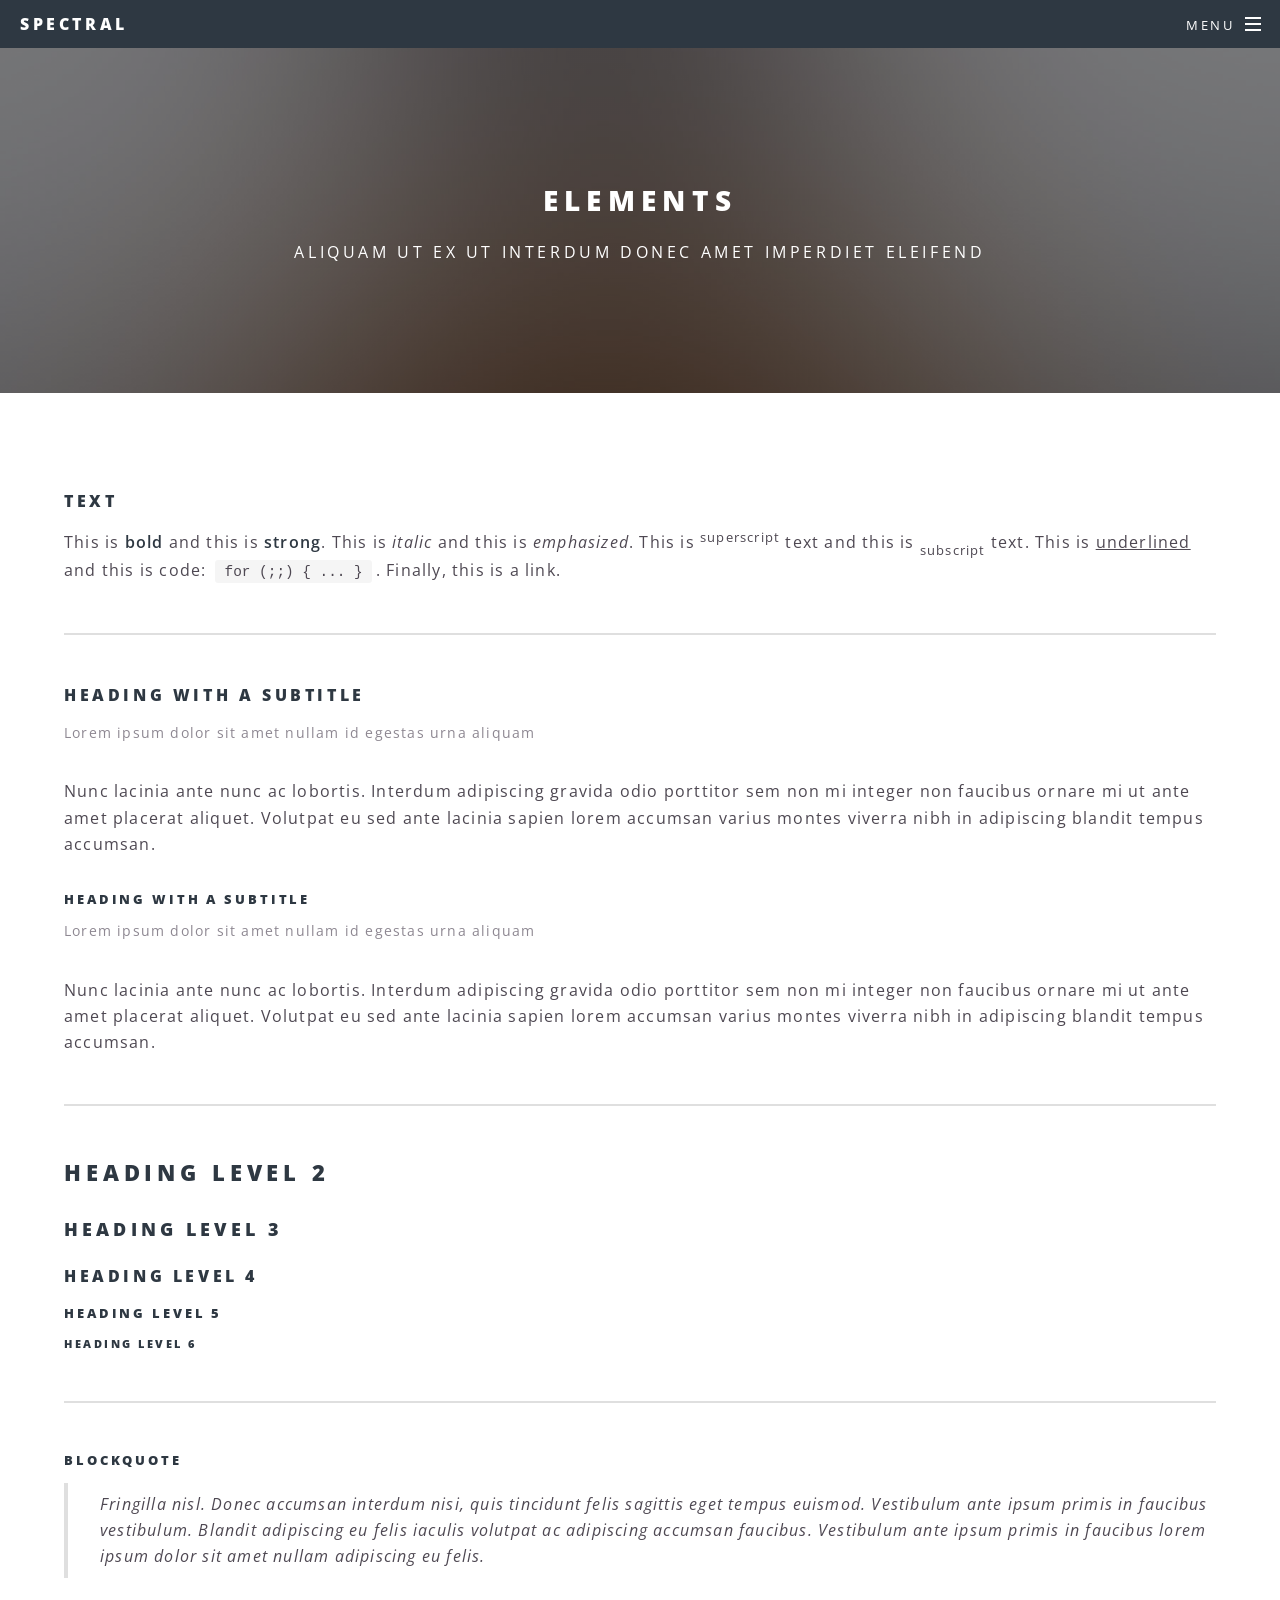
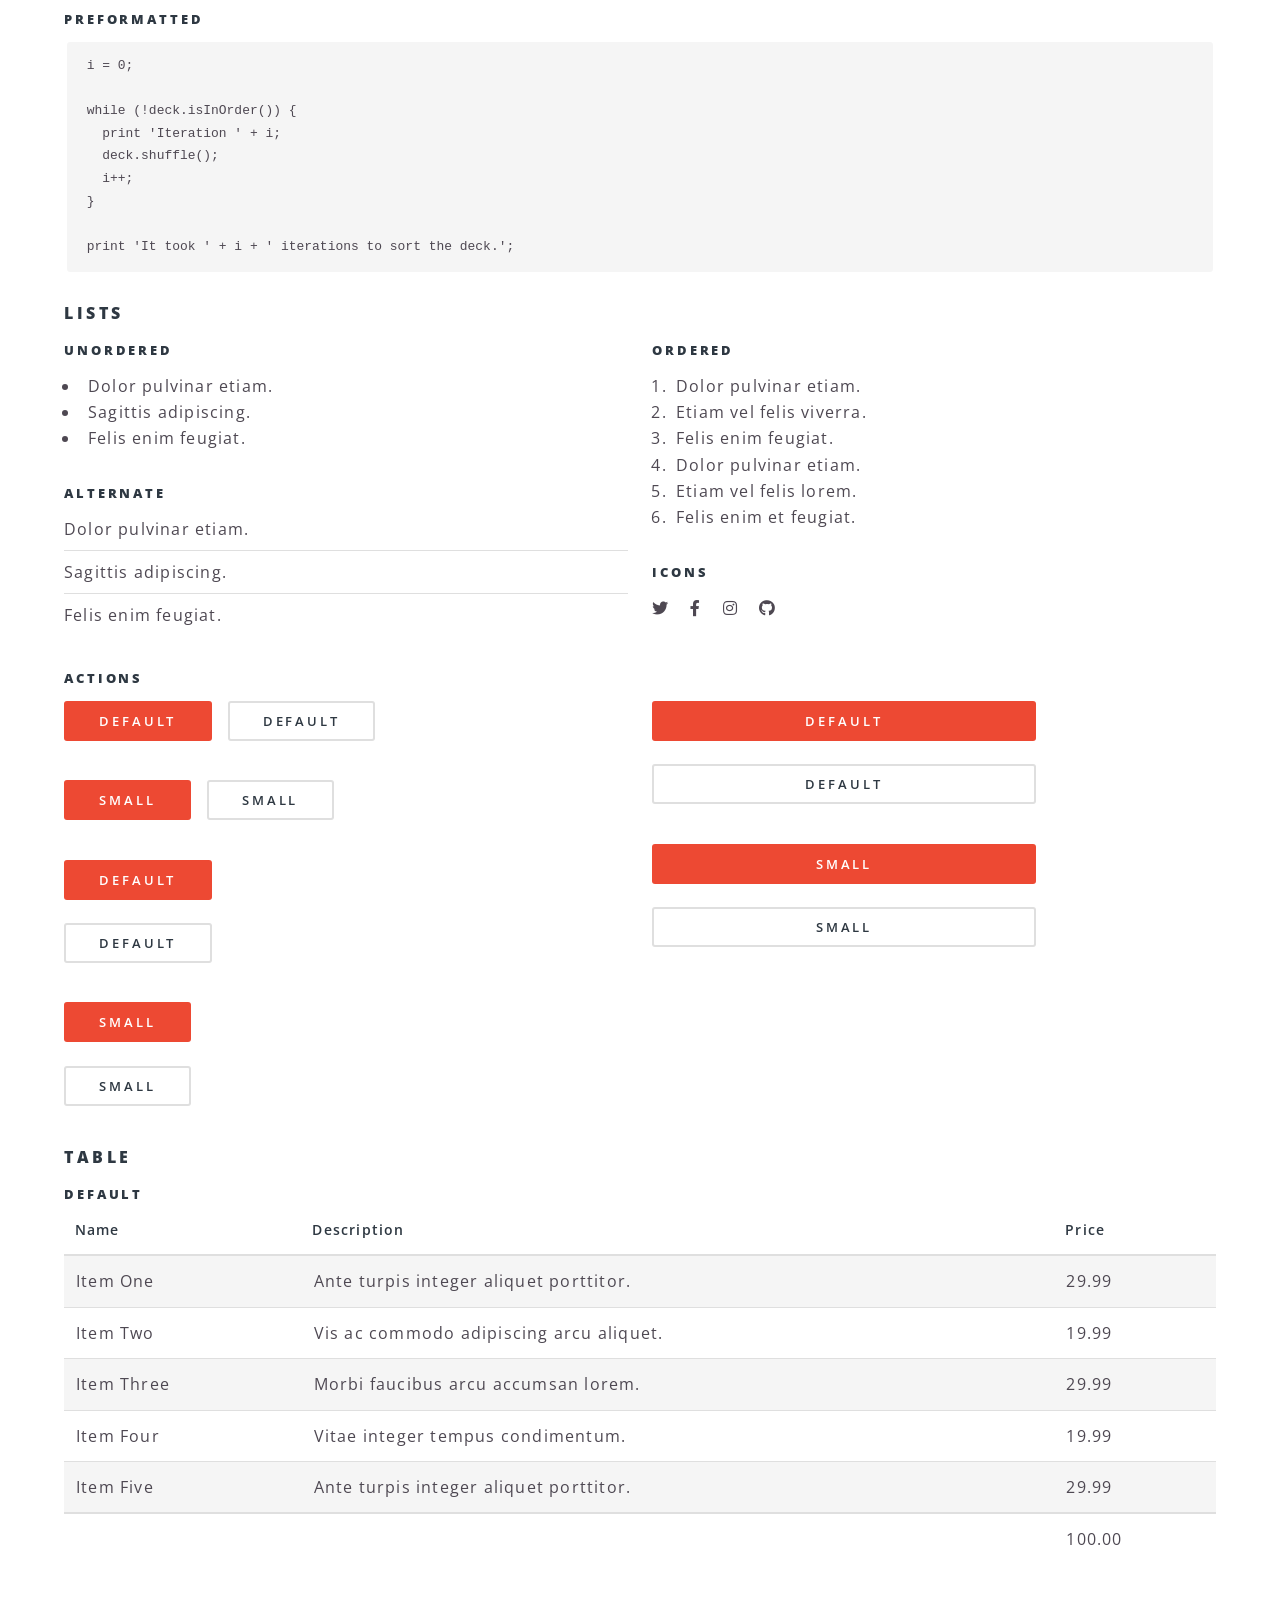
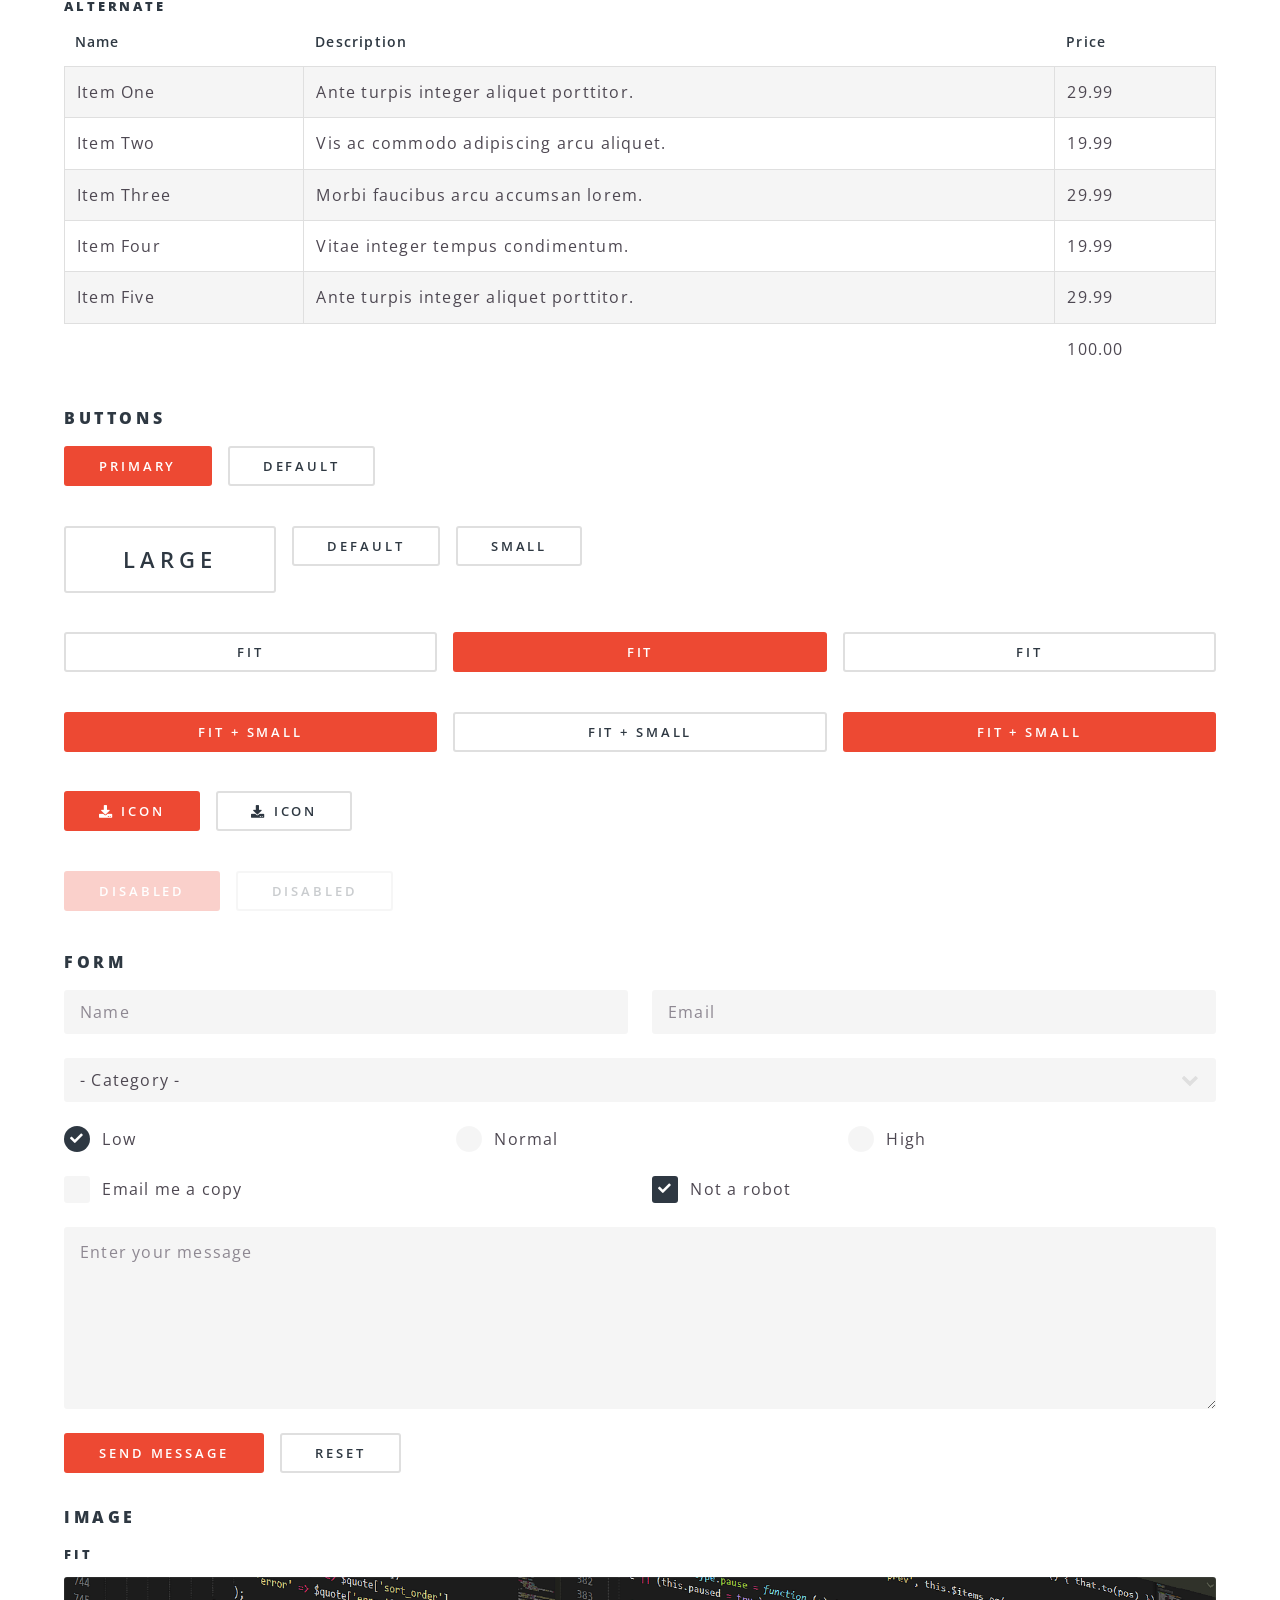
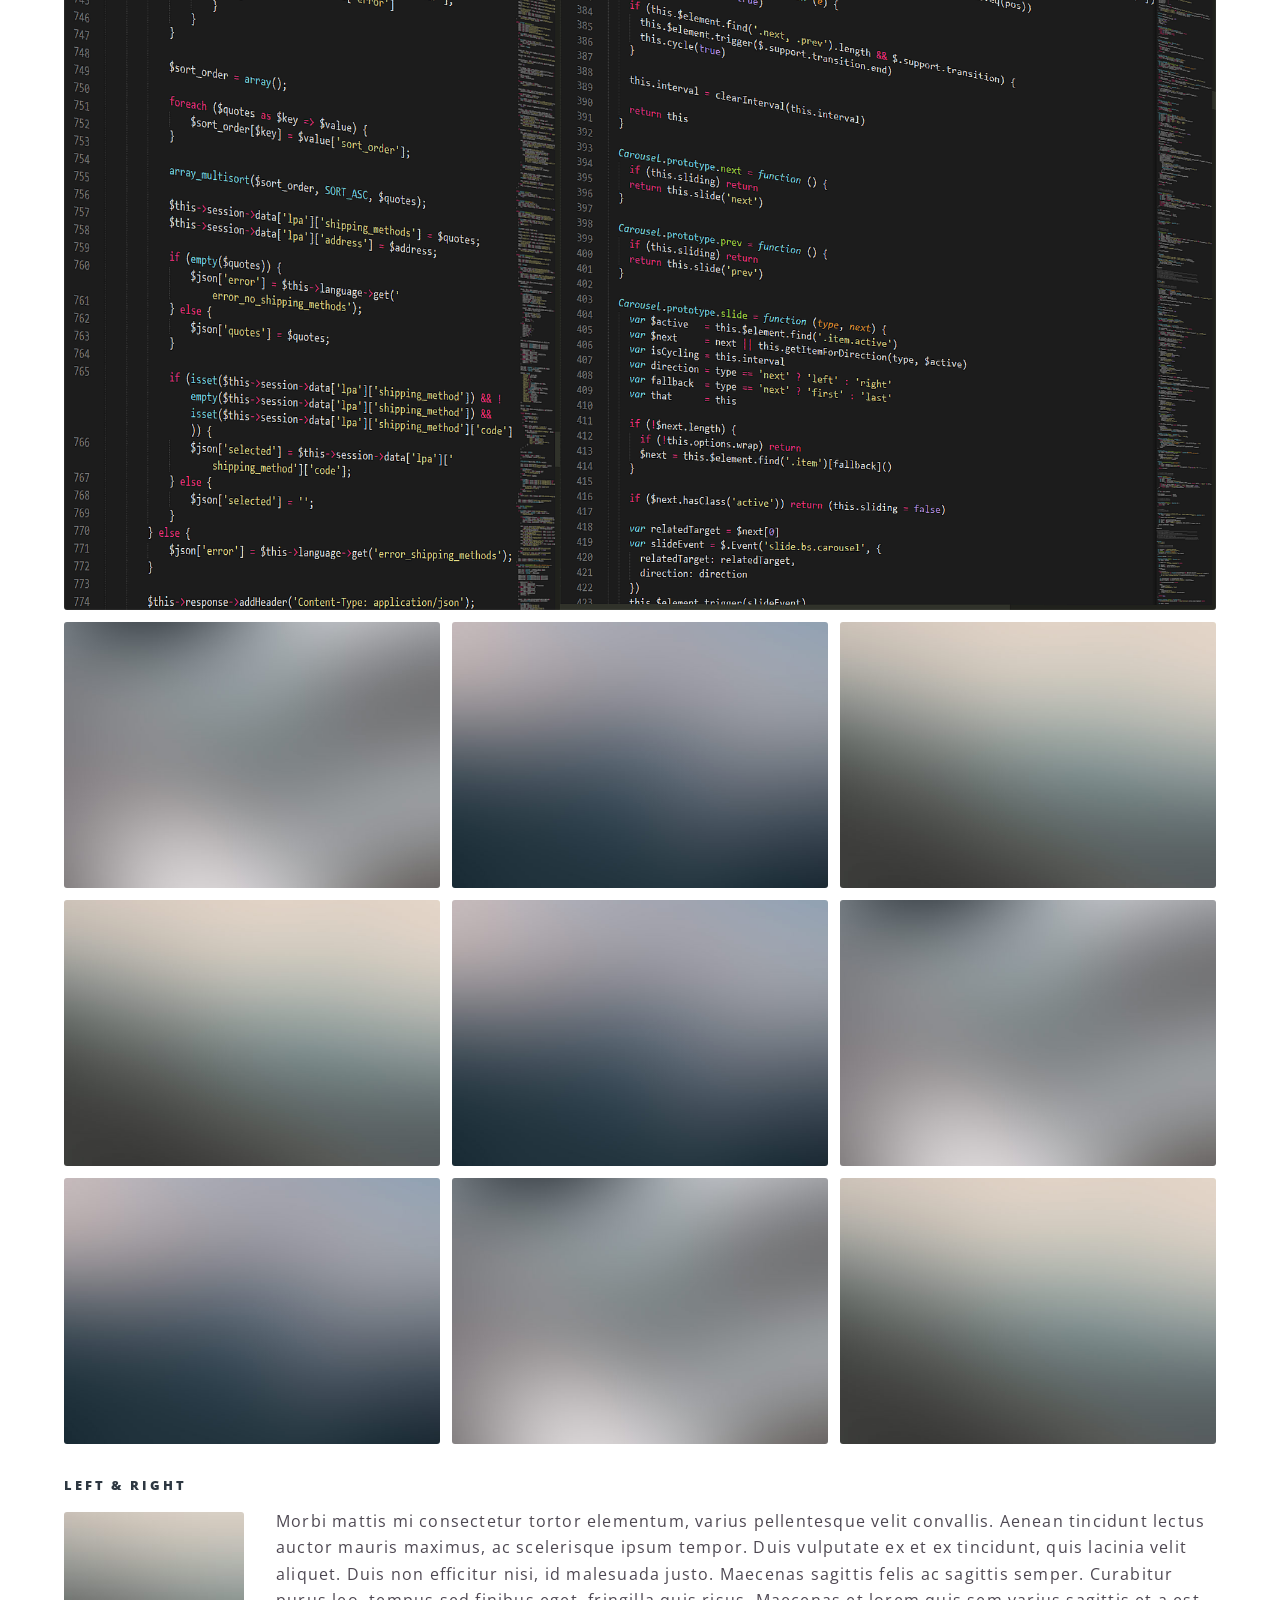
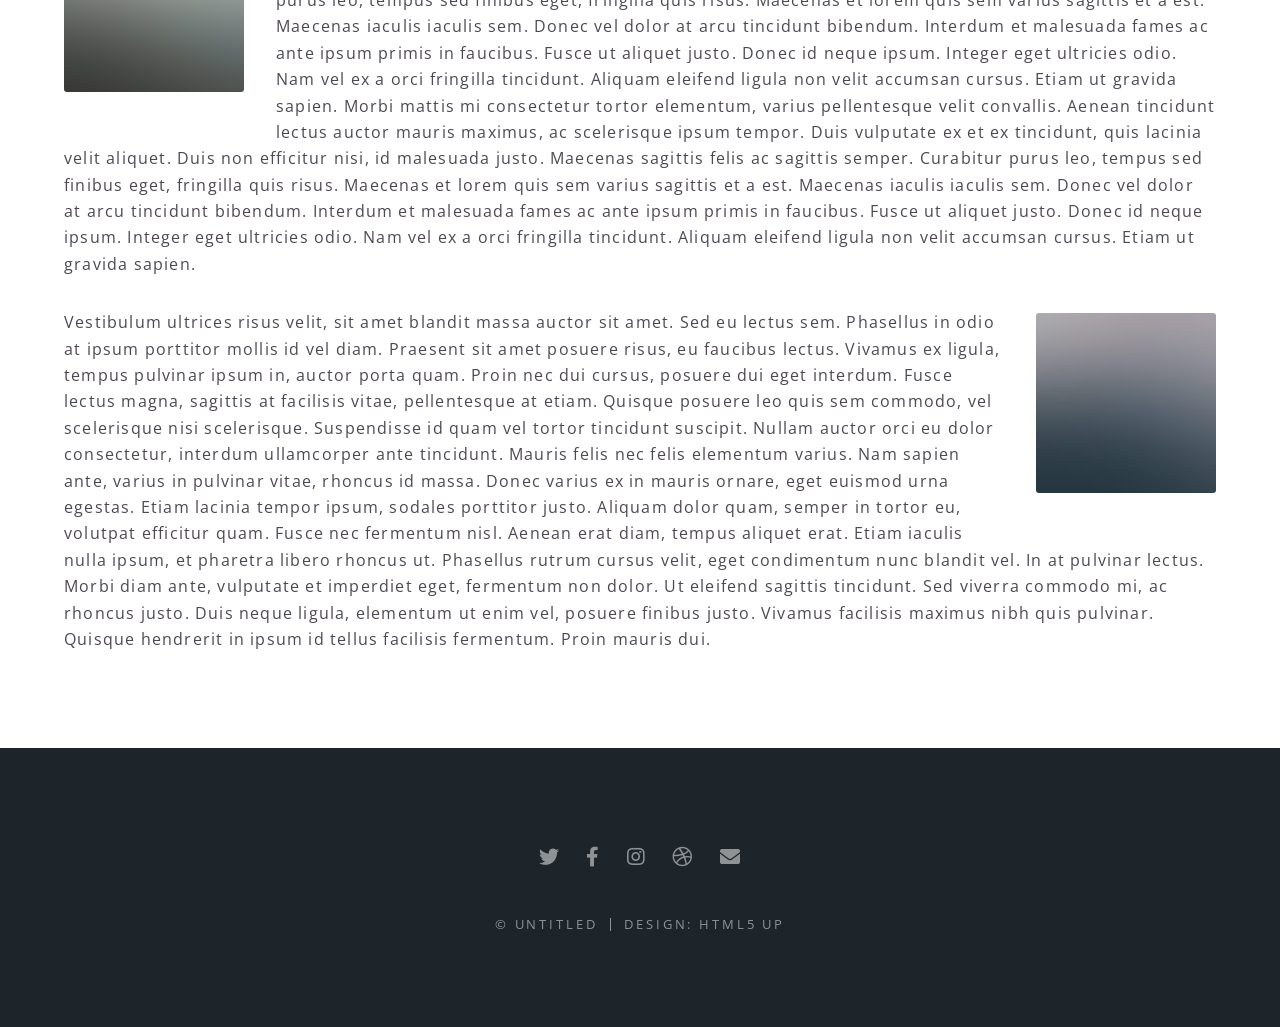
<file: elements.html>
<!DOCTYPE HTML>
<!--
	Spectral by HTML5 UP
	html5up.net | @ajlkn
	Free for personal and commercial use under the CCA 3.0 license (html5up.net/license)
-->
<html>
	<head>
		<title>Elements - Spectral by HTML5 UP</title>
		<meta charset="utf-8" />
		<meta name="viewport" content="width=device-width, initial-scale=1, user-scalable=no" />
		<link rel="stylesheet" href="assets/css/main.css" />
		<noscript><link rel="stylesheet" href="assets/css/noscript.css" /></noscript>
	</head>
	<body class="is-preload">

		<!-- Page Wrapper -->
			<div id="page-wrapper">

				<!-- Header -->
					<header id="header">
						<h1><a href="index.html">Spectral</a></h1>
						<nav id="nav">
							<ul>
								<li class="special">
									<a href="#menu" class="menuToggle"><span>Menu</span></a>
									<div id="menu">
										<ul>
											<li><a href="index.html">Home</a></li>
											<li><a href="generic.html">Generic</a></li>
											<li><a href="elements.html">Elements</a></li>
											<li><a href="#">Sign Up</a></li>
											<li><a href="#">Log In</a></li>
										</ul>
									</div>
								</li>
							</ul>
						</nav>
					</header>

				<!-- Main -->
					<article id="main">
						<header>
							<h2>Elements</h2>
							<p>Aliquam ut ex ut interdum donec amet imperdiet eleifend</p>
						</header>
						<section class="wrapper style5">
							<div class="inner">

								<section>
									<h4>Text</h4>
									<p>This is <b>bold</b> and this is <strong>strong</strong>. This is <i>italic</i> and this is <em>emphasized</em>.
									This is <sup>superscript</sup> text and this is <sub>subscript</sub> text.
									This is <u>underlined</u> and this is code: <code>for (;;) { ... }</code>. Finally, <a href="#">this is a link</a>.</p>
									<hr />
									<header>
										<h4>Heading with a Subtitle</h4>
										<p>Lorem ipsum dolor sit amet nullam id egestas urna aliquam</p>
									</header>
									<p>Nunc lacinia ante nunc ac lobortis. Interdum adipiscing gravida odio porttitor sem non mi integer non faucibus ornare mi ut ante amet placerat aliquet. Volutpat eu sed ante lacinia sapien lorem accumsan varius montes viverra nibh in adipiscing blandit tempus accumsan.</p>
									<header>
										<h5>Heading with a Subtitle</h5>
										<p>Lorem ipsum dolor sit amet nullam id egestas urna aliquam</p>
									</header>
									<p>Nunc lacinia ante nunc ac lobortis. Interdum adipiscing gravida odio porttitor sem non mi integer non faucibus ornare mi ut ante amet placerat aliquet. Volutpat eu sed ante lacinia sapien lorem accumsan varius montes viverra nibh in adipiscing blandit tempus accumsan.</p>
									<hr />
									<h2>Heading Level 2</h2>
									<h3>Heading Level 3</h3>
									<h4>Heading Level 4</h4>
									<h5>Heading Level 5</h5>
									<h6>Heading Level 6</h6>
									<hr />
									<h5>Blockquote</h5>
									<blockquote>Fringilla nisl. Donec accumsan interdum nisi, quis tincidunt felis sagittis eget tempus euismod. Vestibulum ante ipsum primis in faucibus vestibulum. Blandit adipiscing eu felis iaculis volutpat ac adipiscing accumsan faucibus. Vestibulum ante ipsum primis in faucibus lorem ipsum dolor sit amet nullam adipiscing eu felis.</blockquote>
									<h5>Preformatted</h5>
									<pre><code>i = 0;

while (!deck.isInOrder()) {
  print 'Iteration ' + i;
  deck.shuffle();
  i++;
}

print 'It took ' + i + ' iterations to sort the deck.';</code></pre>
								</section>

								<section>
									<h4>Lists</h4>
									<div class="row">
										<div class="col-6 col-12-medium">
											<h5>Unordered</h5>
											<ul>
												<li>Dolor pulvinar etiam.</li>
												<li>Sagittis adipiscing.</li>
												<li>Felis enim feugiat.</li>
											</ul>
											<h5>Alternate</h5>
											<ul class="alt">
												<li>Dolor pulvinar etiam.</li>
												<li>Sagittis adipiscing.</li>
												<li>Felis enim feugiat.</li>
											</ul>
										</div>
										<div class="col-6 col-12-medium">
											<h5>Ordered</h5>
											<ol>
												<li>Dolor pulvinar etiam.</li>
												<li>Etiam vel felis viverra.</li>
												<li>Felis enim feugiat.</li>
												<li>Dolor pulvinar etiam.</li>
												<li>Etiam vel felis lorem.</li>
												<li>Felis enim et feugiat.</li>
											</ol>
											<h5>Icons</h5>
											<ul class="icons">
												<li><a href="#" class="icon brands fa-twitter"><span class="label">Twitter</span></a></li>
												<li><a href="#" class="icon brands fa-facebook-f"><span class="label">Facebook</span></a></li>
												<li><a href="#" class="icon brands fa-instagram"><span class="label">Instagram</span></a></li>
												<li><a href="#" class="icon brands fa-github"><span class="label">Github</span></a></li>
											</ul>
										</div>
									</div>
									<h5>Actions</h5>
									<div class="row">
										<div class="col-6 col-12-medium">
											<ul class="actions">
												<li><a href="#" class="button primary">Default</a></li>
												<li><a href="#" class="button">Default</a></li>
											</ul>
											<ul class="actions small">
												<li><a href="#" class="button primary small">Small</a></li>
												<li><a href="#" class="button small">Small</a></li>
											</ul>
											<ul class="actions stacked">
												<li><a href="#" class="button primary">Default</a></li>
												<li><a href="#" class="button">Default</a></li>
											</ul>
											<ul class="actions stacked">
												<li><a href="#" class="button primary small">Small</a></li>
												<li><a href="#" class="button small">Small</a></li>
											</ul>
										</div>
										<div class="col-6 col-12-medium">
											<ul class="actions stacked">
												<li><a href="#" class="button primary fit">Default</a></li>
												<li><a href="#" class="button fit">Default</a></li>
											</ul>
											<ul class="actions stacked">
												<li><a href="#" class="button primary small fit">Small</a></li>
												<li><a href="#" class="button small fit">Small</a></li>
											</ul>
										</div>
									</div>
								</section>

								<section>
									<h4>Table</h4>
									<h5>Default</h5>
									<div class="table-wrapper">
										<table>
											<thead>
												<tr>
													<th>Name</th>
													<th>Description</th>
													<th>Price</th>
												</tr>
											</thead>
											<tbody>
												<tr>
													<td>Item One</td>
													<td>Ante turpis integer aliquet porttitor.</td>
													<td>29.99</td>
												</tr>
												<tr>
													<td>Item Two</td>
													<td>Vis ac commodo adipiscing arcu aliquet.</td>
													<td>19.99</td>
												</tr>
												<tr>
													<td>Item Three</td>
													<td> Morbi faucibus arcu accumsan lorem.</td>
													<td>29.99</td>
												</tr>
												<tr>
													<td>Item Four</td>
													<td>Vitae integer tempus condimentum.</td>
													<td>19.99</td>
												</tr>
												<tr>
													<td>Item Five</td>
													<td>Ante turpis integer aliquet porttitor.</td>
													<td>29.99</td>
												</tr>
											</tbody>
											<tfoot>
												<tr>
													<td colspan="2"></td>
													<td>100.00</td>
												</tr>
											</tfoot>
										</table>
									</div>

									<h5>Alternate</h5>
									<div class="table-wrapper">
										<table class="alt">
											<thead>
												<tr>
													<th>Name</th>
													<th>Description</th>
													<th>Price</th>
												</tr>
											</thead>
											<tbody>
												<tr>
													<td>Item One</td>
													<td>Ante turpis integer aliquet porttitor.</td>
													<td>29.99</td>
												</tr>
												<tr>
													<td>Item Two</td>
													<td>Vis ac commodo adipiscing arcu aliquet.</td>
													<td>19.99</td>
												</tr>
												<tr>
													<td>Item Three</td>
													<td> Morbi faucibus arcu accumsan lorem.</td>
													<td>29.99</td>
												</tr>
												<tr>
													<td>Item Four</td>
													<td>Vitae integer tempus condimentum.</td>
													<td>19.99</td>
												</tr>
												<tr>
													<td>Item Five</td>
													<td>Ante turpis integer aliquet porttitor.</td>
													<td>29.99</td>
												</tr>
											</tbody>
											<tfoot>
												<tr>
													<td colspan="2"></td>
													<td>100.00</td>
												</tr>
											</tfoot>
										</table>
									</div>
								</section>

								<section>
									<h4>Buttons</h4>
									<ul class="actions">
										<li><a href="#" class="button primary">Primary</a></li>
										<li><a href="#" class="button">Default</a></li>
									</ul>
									<ul class="actions">
										<li><a href="#" class="button large">Large</a></li>
										<li><a href="#" class="button">Default</a></li>
										<li><a href="#" class="button small">Small</a></li>
									</ul>
									<ul class="actions fit">
										<li><a href="#" class="button fit">Fit</a></li>
										<li><a href="#" class="button primary fit">Fit</a></li>
										<li><a href="#" class="button fit">Fit</a></li>
									</ul>
									<ul class="actions fit small">
										<li><a href="#" class="button primary fit small">Fit + Small</a></li>
										<li><a href="#" class="button fit small">Fit + Small</a></li>
										<li><a href="#" class="button primary fit small">Fit + Small</a></li>
									</ul>
									<ul class="actions">
										<li><a href="#" class="button primary icon solid fa-download">Icon</a></li>
										<li><a href="#" class="button icon solid fa-download">Icon</a></li>
									</ul>
									<ul class="actions">
										<li><span class="button primary disabled">Disabled</span></li>
										<li><span class="button disabled">Disabled</span></li>
									</ul>
								</section>

								<section>
									<h4>Form</h4>
									<form method="post" action="#">
										<div class="row gtr-uniform">
											<div class="col-6 col-12-xsmall">
												<input type="text" name="demo-name" id="demo-name" value="" placeholder="Name" />
											</div>
											<div class="col-6 col-12-xsmall">
												<input type="email" name="demo-email" id="demo-email" value="" placeholder="Email" />
											</div>
											<div class="col-12">
												<select name="demo-category" id="demo-category">
													<option value="">- Category -</option>
													<option value="1">Manufacturing</option>
													<option value="1">Shipping</option>
													<option value="1">Administration</option>
													<option value="1">Human Resources</option>
												</select>
											</div>
											<div class="col-4 col-12-small">
												<input type="radio" id="demo-priority-low" name="demo-priority" checked>
												<label for="demo-priority-low">Low</label>
											</div>
											<div class="col-4 col-12-small">
												<input type="radio" id="demo-priority-normal" name="demo-priority">
												<label for="demo-priority-normal">Normal</label>
											</div>
											<div class="col-4 col-12-small">
												<input type="radio" id="demo-priority-high" name="demo-priority">
												<label for="demo-priority-high">High</label>
											</div>
											<div class="col-6 col-12-small">
												<input type="checkbox" id="demo-copy" name="demo-copy">
												<label for="demo-copy">Email me a copy</label>
											</div>
											<div class="col-6 col-12-small">
												<input type="checkbox" id="demo-human" name="demo-human" checked>
												<label for="demo-human">Not a robot</label>
											</div>
											<div class="col-12">
												<textarea name="demo-message" id="demo-message" placeholder="Enter your message" rows="6"></textarea>
											</div>
											<div class="col-12">
												<ul class="actions">
													<li><input type="submit" value="Send Message" class="primary" /></li>
													<li><input type="reset" value="Reset" /></li>
												</ul>
											</div>
										</div>
									</form>
								</section>

								<section>
									<h4>Image</h4>
									<h5>Fit</h5>
									<div class="box alt">
										<div class="row gtr-50 gtr-uniform">
											<div class="col-12"><span class="image fit"><img src="images/programming.png" alt="" /></span></div>
											<div class="col-4"><span class="image fit"><img src="images/pic01.jpg" alt="" /></span></div>
											<div class="col-4"><span class="image fit"><img src="images/pic02.jpg" alt="" /></span></div>
											<div class="col-4"><span class="image fit"><img src="images/pic03.jpg" alt="" /></span></div>
											<div class="col-4"><span class="image fit"><img src="images/pic03.jpg" alt="" /></span></div>
											<div class="col-4"><span class="image fit"><img src="images/pic02.jpg" alt="" /></span></div>
											<div class="col-4"><span class="image fit"><img src="images/pic01.jpg" alt="" /></span></div>
											<div class="col-4"><span class="image fit"><img src="images/pic02.jpg" alt="" /></span></div>
											<div class="col-4"><span class="image fit"><img src="images/pic01.jpg" alt="" /></span></div>
											<div class="col-4"><span class="image fit"><img src="images/pic03.jpg" alt="" /></span></div>
										</div>
									</div>
									<h5>Left &amp; Right</h5>
									<p><span class="image left"><img src="images/pic04.jpg" alt="" /></span>Morbi mattis mi consectetur tortor elementum, varius pellentesque velit convallis. Aenean tincidunt lectus auctor mauris maximus, ac scelerisque ipsum tempor. Duis vulputate ex et ex tincidunt, quis lacinia velit aliquet. Duis non efficitur nisi, id malesuada justo. Maecenas sagittis felis ac sagittis semper. Curabitur purus leo, tempus sed finibus eget, fringilla quis risus. Maecenas et lorem quis sem varius sagittis et a est. Maecenas iaculis iaculis sem. Donec vel dolor at arcu tincidunt bibendum. Interdum et malesuada fames ac ante ipsum primis in faucibus. Fusce ut aliquet justo. Donec id neque ipsum. Integer eget ultricies odio. Nam vel ex a orci fringilla tincidunt. Aliquam eleifend ligula non velit accumsan cursus. Etiam ut gravida sapien. Morbi mattis mi consectetur tortor elementum, varius pellentesque velit convallis. Aenean tincidunt lectus auctor mauris maximus, ac scelerisque ipsum tempor. Duis vulputate ex et ex tincidunt, quis lacinia velit aliquet. Duis non efficitur nisi, id malesuada justo. Maecenas sagittis felis ac sagittis semper. Curabitur purus leo, tempus sed finibus eget, fringilla quis risus. Maecenas et lorem quis sem varius sagittis et a est. Maecenas iaculis iaculis sem. Donec vel dolor at arcu tincidunt bibendum. Interdum et malesuada fames ac ante ipsum primis in faucibus. Fusce ut aliquet justo. Donec id neque ipsum. Integer eget ultricies odio. Nam vel ex a orci fringilla tincidunt. Aliquam eleifend ligula non velit accumsan cursus. Etiam ut gravida sapien.</p>
									<p><span class="image right"><img src="images/pic05.jpg" alt="" /></span>Vestibulum ultrices risus velit, sit amet blandit massa auctor sit amet. Sed eu lectus sem. Phasellus in odio at ipsum porttitor mollis id vel diam. Praesent sit amet posuere risus, eu faucibus lectus. Vivamus ex ligula, tempus pulvinar ipsum in, auctor porta quam. Proin nec dui cursus, posuere dui eget interdum. Fusce lectus magna, sagittis at facilisis vitae, pellentesque at etiam. Quisque posuere leo quis sem commodo, vel scelerisque nisi scelerisque. Suspendisse id quam vel tortor tincidunt suscipit. Nullam auctor orci eu dolor consectetur, interdum ullamcorper ante tincidunt. Mauris felis nec felis elementum varius. Nam sapien ante, varius in pulvinar vitae, rhoncus id massa. Donec varius ex in mauris ornare, eget euismod urna egestas. Etiam lacinia tempor ipsum, sodales porttitor justo. Aliquam dolor quam, semper in tortor eu, volutpat efficitur quam. Fusce nec fermentum nisl. Aenean erat diam, tempus aliquet erat. Etiam iaculis nulla ipsum, et pharetra libero rhoncus ut. Phasellus rutrum cursus velit, eget condimentum nunc blandit vel. In at pulvinar lectus. Morbi diam ante, vulputate et imperdiet eget, fermentum non dolor. Ut eleifend sagittis tincidunt. Sed viverra commodo mi, ac rhoncus justo. Duis neque ligula, elementum ut enim vel, posuere finibus justo. Vivamus facilisis maximus nibh quis pulvinar. Quisque hendrerit in ipsum id tellus facilisis fermentum. Proin mauris dui.</p>
								</section>

							</div>
						</section>
					</article>

				<!-- Footer -->
					<footer id="footer">
						<ul class="icons">
							<li><a href="#" class="icon brands fa-twitter"><span class="label">Twitter</span></a></li>
							<li><a href="#" class="icon brands fa-facebook-f"><span class="label">Facebook</span></a></li>
							<li><a href="#" class="icon brands fa-instagram"><span class="label">Instagram</span></a></li>
							<li><a href="#" class="icon brands fa-dribbble"><span class="label">Dribbble</span></a></li>
							<li><a href="#" class="icon solid fa-envelope"><span class="label">Email</span></a></li>
						</ul>
						<ul class="copyright">
							<li>&copy; Untitled</li><li>Design: <a href="http://html5up.net">HTML5 UP</a></li>
						</ul>
					</footer>

			</div>

		<!-- Scripts -->
			<script src="assets/js/jquery.min.js"></script>
			<script src="assets/js/jquery.scrollex.min.js"></script>
			<script src="assets/js/jquery.scrolly.min.js"></script>
			<script src="assets/js/browser.min.js"></script>
			<script src="assets/js/breakpoints.min.js"></script>
			<script src="assets/js/util.js"></script>
			<script src="assets/js/main.js"></script>

	</body>
</html>
</file>
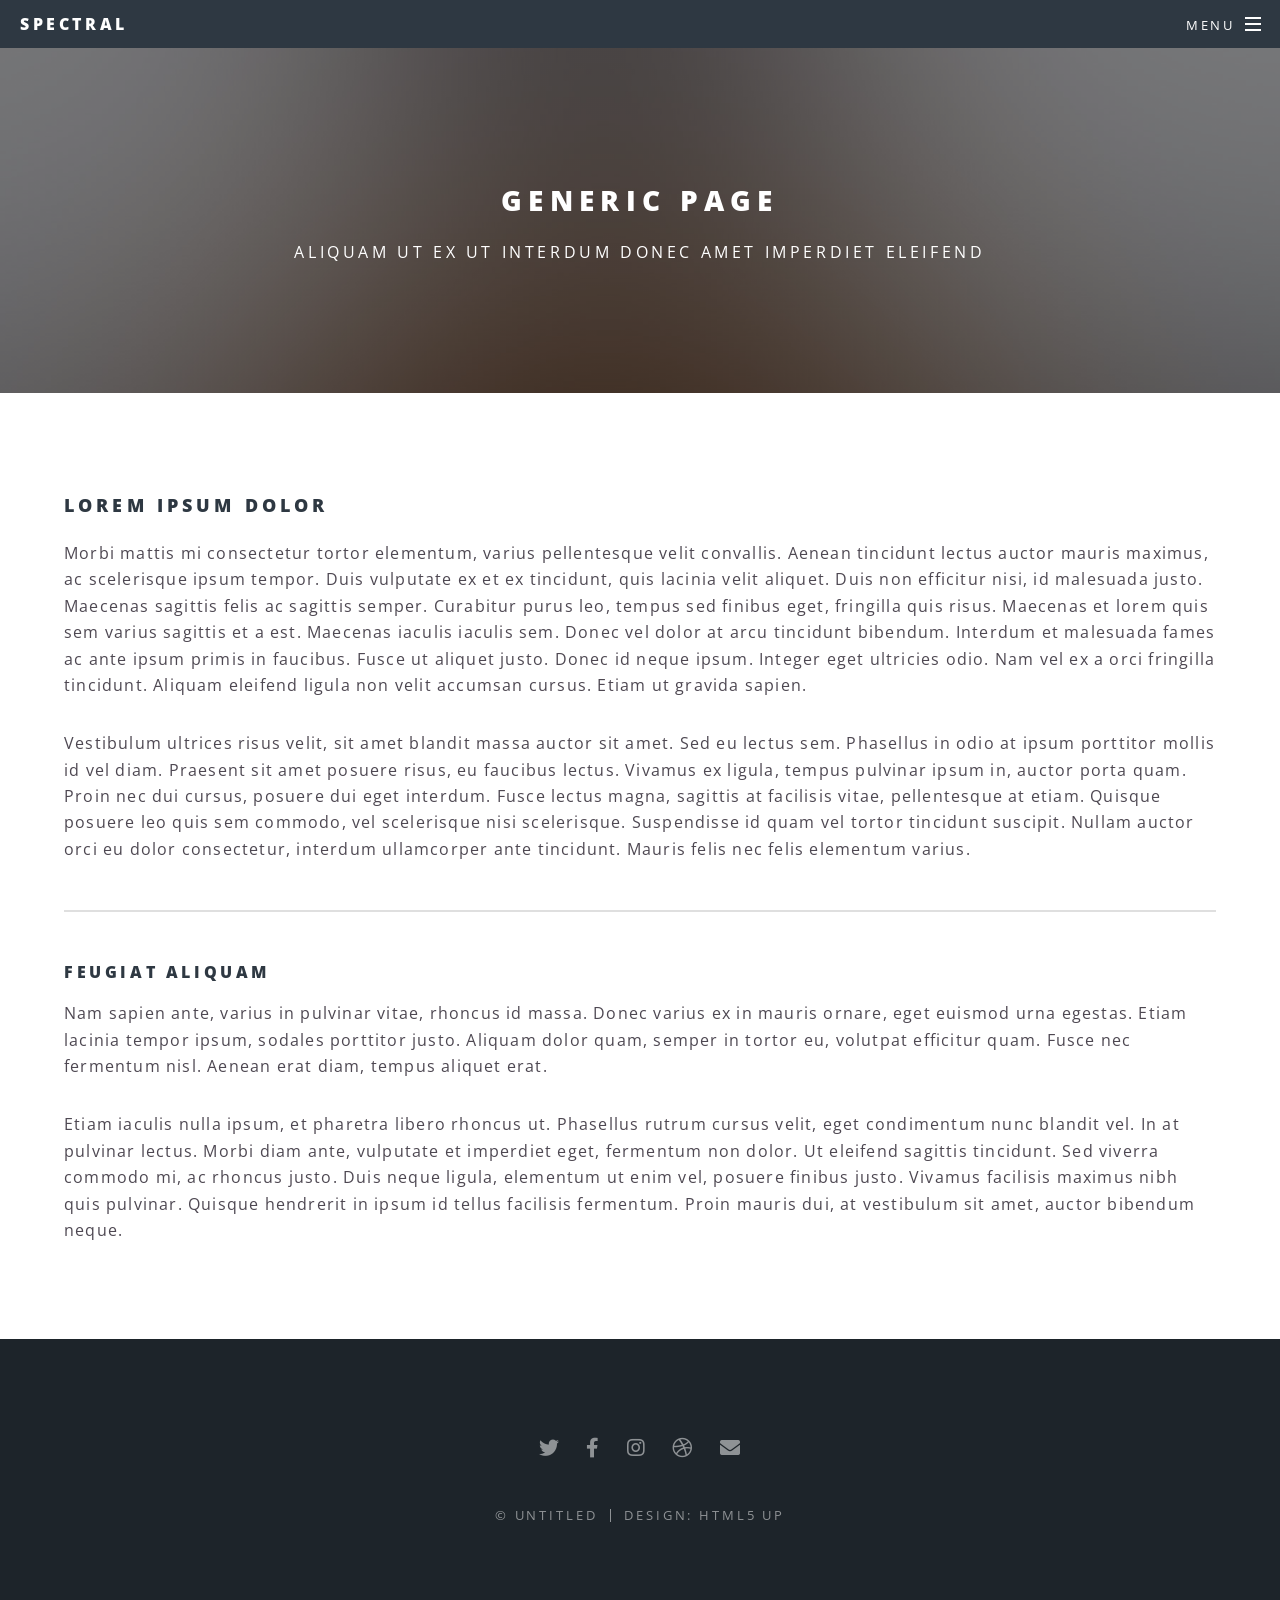
<file: generic.html>
<!DOCTYPE HTML>
<!--
	Spectral by HTML5 UP
	html5up.net | @ajlkn
	Free for personal and commercial use under the CCA 3.0 license (html5up.net/license)
-->
<html>
	<head>
		<title>Generic - Spectral by HTML5 UP</title>
		<meta charset="utf-8" />
		<meta name="viewport" content="width=device-width, initial-scale=1, user-scalable=no" />
		<link rel="stylesheet" href="assets/css/main.css" />
		<noscript><link rel="stylesheet" href="assets/css/noscript.css" /></noscript>
	</head>
	<body class="is-preload">

		<!-- Page Wrapper -->
			<div id="page-wrapper">

				<!-- Header -->
					<header id="header">
						<h1><a href="index.html">Spectral</a></h1>
						<nav id="nav">
							<ul>
								<li class="special">
									<a href="#menu" class="menuToggle"><span>Menu</span></a>
									<div id="menu">
										<ul>
											<li><a href="index.html">Home</a></li>
											<li><a href="generic.html">Generic</a></li>
											<li><a href="elements.html">Elements</a></li>
											<li><a href="#">Sign Up</a></li>
											<li><a href="#">Log In</a></li>
										</ul>
									</div>
								</li>
							</ul>
						</nav>
					</header>

				<!-- Main -->
					<article id="main">
						<header>
							<h2>Generic Page</h2>
							<p>Aliquam ut ex ut interdum donec amet imperdiet eleifend</p>
						</header>
						<section class="wrapper style5">
							<div class="inner">

								<h3>Lorem ipsum dolor</h3>
								<p>Morbi mattis mi consectetur tortor elementum, varius pellentesque velit convallis. Aenean tincidunt lectus auctor mauris maximus, ac scelerisque ipsum tempor. Duis vulputate ex et ex tincidunt, quis lacinia velit aliquet. Duis non efficitur nisi, id malesuada justo. Maecenas sagittis felis ac sagittis semper. Curabitur purus leo, tempus sed finibus eget, fringilla quis risus. Maecenas et lorem quis sem varius sagittis et a est. Maecenas iaculis iaculis sem. Donec vel dolor at arcu tincidunt bibendum. Interdum et malesuada fames ac ante ipsum primis in faucibus. Fusce ut aliquet justo. Donec id neque ipsum. Integer eget ultricies odio. Nam vel ex a orci fringilla tincidunt. Aliquam eleifend ligula non velit accumsan cursus. Etiam ut gravida sapien.</p>

								<p>Vestibulum ultrices risus velit, sit amet blandit massa auctor sit amet. Sed eu lectus sem. Phasellus in odio at ipsum porttitor mollis id vel diam. Praesent sit amet posuere risus, eu faucibus lectus. Vivamus ex ligula, tempus pulvinar ipsum in, auctor porta quam. Proin nec dui cursus, posuere dui eget interdum. Fusce lectus magna, sagittis at facilisis vitae, pellentesque at etiam. Quisque posuere leo quis sem commodo, vel scelerisque nisi scelerisque. Suspendisse id quam vel tortor tincidunt suscipit. Nullam auctor orci eu dolor consectetur, interdum ullamcorper ante tincidunt. Mauris felis nec felis elementum varius.</p>

								<hr />

								<h4>Feugiat aliquam</h4>
								<p>Nam sapien ante, varius in pulvinar vitae, rhoncus id massa. Donec varius ex in mauris ornare, eget euismod urna egestas. Etiam lacinia tempor ipsum, sodales porttitor justo. Aliquam dolor quam, semper in tortor eu, volutpat efficitur quam. Fusce nec fermentum nisl. Aenean erat diam, tempus aliquet erat.</p>

								<p>Etiam iaculis nulla ipsum, et pharetra libero rhoncus ut. Phasellus rutrum cursus velit, eget condimentum nunc blandit vel. In at pulvinar lectus. Morbi diam ante, vulputate et imperdiet eget, fermentum non dolor. Ut eleifend sagittis tincidunt. Sed viverra commodo mi, ac rhoncus justo. Duis neque ligula, elementum ut enim vel, posuere finibus justo. Vivamus facilisis maximus nibh quis pulvinar. Quisque hendrerit in ipsum id tellus facilisis fermentum. Proin mauris dui, at vestibulum sit amet, auctor bibendum neque.</p>

							</div>
						</section>
					</article>

				<!-- Footer -->
					<footer id="footer">
						<ul class="icons">
							<li><a href="#" class="icon brands fa-twitter"><span class="label">Twitter</span></a></li>
							<li><a href="#" class="icon brands fa-facebook-f"><span class="label">Facebook</span></a></li>
							<li><a href="#" class="icon brands fa-instagram"><span class="label">Instagram</span></a></li>
							<li><a href="#" class="icon brands fa-dribbble"><span class="label">Dribbble</span></a></li>
							<li><a href="#" class="icon solid fa-envelope"><span class="label">Email</span></a></li>
						</ul>
						<ul class="copyright">
							<li>&copy; Untitled</li><li>Design: <a href="http://html5up.net">HTML5 UP</a></li>
						</ul>
					</footer>

			</div>

		<!-- Scripts -->
			<script src="assets/js/jquery.min.js"></script>
			<script src="assets/js/jquery.scrollex.min.js"></script>
			<script src="assets/js/jquery.scrolly.min.js"></script>
			<script src="assets/js/browser.min.js"></script>
			<script src="assets/js/breakpoints.min.js"></script>
			<script src="assets/js/util.js"></script>
			<script src="assets/js/main.js"></script>

	</body>
</html>
</file>
<file: assets/css/noscript.css>
/*
	Spectral by HTML5 UP
	html5up.net | @ajlkn
	Free for personal and commercial use under the CCA 3.0 license (html5up.net/license)
*/

/* Banner */

	body.is-preload #banner h2 {
		-moz-transform: none;
		-webkit-transform: none;
		-ms-transform: none;
		transform: none;
		opacity: 1;
	}

		body.is-preload #banner h2:before, body.is-preload #banner h2:after {
			width: 100%;
		}

	body.is-preload #banner .more {
		-moz-transform: none;
		-webkit-transform: none;
		-ms-transform: none;
		transform: none;
		opacity: 1;
	}

	body.is-preload #banner:after {
		opacity: 0;
	}
</file>
<file: assets/css/main.css>
@import url(fontawesome-all.min.css);
@import url("https://fonts.googleapis.com/css?family=Open+Sans:400,400italic,600,600italic,800,800italic");

/*
	Spectral by HTML5 UP
	html5up.net | @ajlkn
	Free for personal and commercial use under the CCA 3.0 license (html5up.net/license)
*/

html, body, div, span, applet, object,
iframe, h1, h2, h3, h4, h5, h6, p, blockquote,
pre, a, abbr, acronym, address, big, cite,
code, del, dfn, em, img, ins, kbd, q, s, samp,
small, strike, strong, sub, sup, tt, var, b,
u, i, center, dl, dt, dd, ol, ul, li, fieldset,
form, label, legend, table, caption, tbody,
tfoot, thead, tr, th, td, article, aside,
canvas, details, embed, figure, figcaption,
footer, header, hgroup, menu, nav, output, ruby,
section, summary, time, mark, audio, video {
	margin: 0;
	padding: 0;
	border: 0;
	font-size: 100%;
	font: inherit;
	vertical-align: baseline;}

article, aside, details, figcaption, figure,
footer, header, hgroup, menu, nav, section {
	display: block;}

body {
	line-height: 1;
}

ol, ul {
	list-style: none;
}

blockquote, q {
	quotes: none;
}

	blockquote:before, blockquote:after, q:before, q:after {
		content: '';
		content: none;
	}

table {
	border-collapse: collapse;
	border-spacing: 0;
}

body {
	-webkit-text-size-adjust: none;
}

mark {
	background-color: transparent;
	color: inherit;
}

input::-moz-focus-inner {
	border: 0;
	padding: 0;
}

input, select, textarea {
	-moz-appearance: none;
	-webkit-appearance: none;
	-ms-appearance: none;
	appearance: none;
}

/* Basic */

	@-ms-viewport {
		width: device-width;
	}

	html {
		box-sizing: border-box;
	}

	*, *:before, *:after {
		box-sizing: inherit;
	}

	body {
		background: #2e3842;
	}

		body.is-preload *, body.is-preload *:before, body.is-preload *:after {
			-moz-animation: none !important;
			-webkit-animation: none !important;
			-ms-animation: none !important;
			animation: none !important;
			-moz-transition: none !important;
			-webkit-transition: none !important;
			-ms-transition: none !important;
			transition: none !important;
		}

	body, input, select, textarea {
		color: #fff;
		font-family: "Open Sans", Helvetica, sans-serif;
		font-size: 15pt;
		font-weight: 400;
		letter-spacing: 0.075em;
		line-height: 1.65em;
	}

	img#linkedin {
		background-color: white;
		border-radius: 15%;
	}

	img#github {
		background-color: white;
		border-radius: 50%;
		height: 48px;
		width: 48px;
	}

	img#profile-pic {
		height: 12rem;
		border-radius: 50%;
		border: 2px solid white;
	}

	img.skills-icon {
		height: 96px;
		transition: .25s ease;
	}

	img.skills-icon:hover {
		height: 105px;
	}

	ul.icons li.icon-container {
		display: flex;
		flex-direction: column;
		align-items: center;
	}

	#envelope {
		height: 42px;
		background-color: white;
	}

	ul#contact-container.actions {
		display: flex;
		justify-content: flex-start;
		width: 100% !important;
	}

		@media screen and (max-width: 1680px) {

			body, input, select, textarea {
				font-size: 13pt;
			}

		}

		@media screen and (max-width: 1280px) {

			body, input, select, textarea {
				font-size: 12pt;
			}

		}

		@media screen and (max-width: 736px) {

			body, input, select, textarea {
				font-size: 11pt;
				letter-spacing: 0.0375em;
			}

		}

	a {
		-moz-transition: color 0.2s ease, border-bottom-color 0.2s ease;
		-webkit-transition: color 0.2s ease, border-bottom-color 0.2s ease;
		-ms-transition: color 0.2s ease, border-bottom-color 0.2s ease;
		transition: color 0.2s ease, border-bottom-color 0.2s ease;
		color: inherit;
		text-decoration: none;
	}

		a:hover {
			border-bottom-color: transparent;
		}

	strong, b {
		color: #fff;
		font-weight: 600;
	}

	em, i {
		font-style: italic;
	}

	p {
		margin: 0 0 2em 0;
	}

	h1, h2, h3, h4, h5, h6 {
		color: #fff;
		font-weight: 800;
		letter-spacing: 0.225em;
		line-height: 1em;
		margin: 0 0 1em 0;
		text-transform: uppercase;
	}

		h1 a, h2 a, h3 a, h4 a, h5 a, h6 a {
			color: inherit;
			text-decoration: none;
		}

	h2 {
		font-size: 1.35em;
		line-height: 1.75em;
	}

		@media screen and (max-width: 736px) {

			h2 {
				font-size: 1.1em;
				line-height: 1.65em;
			}

		}

	h3 {
		font-size: 1.15em;
		line-height: 1.75em;
	}

		@media screen and (max-width: 736px) {

			h3 {
				font-size: 1em;
				line-height: 1.65em;
			}

		}

	h4 {
		font-size: 1em;
		line-height: 1.5em;
	}

	h5 {
		font-size: 0.8em;
		line-height: 1.5em;
	}

	h6 {
		font-size: 0.7em;
		line-height: 1.5em;
	}

	sub {
		font-size: 0.8em;
		position: relative;
		top: 0.5em;
	}

	sup {
		font-size: 0.8em;
		position: relative;
		top: -0.5em;
	}

	hr {
		border: 0;
		border-bottom: solid 2px #fff;
		margin: 3em 0;
	}

		hr.major {
			margin: 4.5em 0;
		}

	blockquote {
		border-left: solid 4px #fff;
		font-style: italic;
		margin: 0 0 2em 0;
		padding: 0.5em 0 0.5em 2em;
	}

	code {
		background: rgba(144, 144, 144, 0.25);
		border-radius: 3px;
		font-family: "Courier New", monospace;
		font-size: 0.9em;
		letter-spacing: 0;
		margin: 0 0.25em;
		padding: 0.25em 0.65em;
	}

	pre {
		-webkit-overflow-scrolling: touch;
		font-family: "Courier New", monospace;
		font-size: 0.9em;
		margin: 0 0 2em 0;
	}

		pre code {
			display: block;
			line-height: 1.75em;
			padding: 1em 1.5em;
			overflow-x: auto;
		}

	.align-left {
		text-align: left;
	}

	.align-center {
		text-align: center;
	}

	.align-right {
		text-align: right;
	}

/* Row */

	.row {
		display: flex;
		flex-wrap: wrap;
		box-sizing: border-box;
		align-items: stretch;
	}

		.row > * {
			box-sizing: border-box;
		}

		.row.gtr-uniform > * > :last-child {
			margin-bottom: 0;
		}

		.row.aln-left {
			justify-content: flex-start;
		}

		.row.aln-center {
			justify-content: center;
		}

		.row.aln-right {
			justify-content: flex-end;
		}

		.row.aln-top {
			align-items: flex-start;
		}

		.row.aln-middle {
			align-items: center;
		}

		.row.aln-bottom {
			align-items: flex-end;
		}

		.row > .imp {
			order: -1;
		}

		.row > .col-1 {
			width: 8.33333%;
		}

		.row > .off-1 {
			margin-left: 8.33333%;
		}

		.row > .col-2 {
			width: 16.66667%;
		}

		.row > .off-2 {
			margin-left: 16.66667%;
		}

		.row > .col-3 {
			width: 25%;
		}

		.row > .off-3 {
			margin-left: 25%;
		}

		.row > .col-4 {
			width: 33.33333%;
		}

		.row > .off-4 {
			margin-left: 33.33333%;
		}

		.row > .col-5 {
			width: 41.66667%;
		}

		.row > .off-5 {
			margin-left: 41.66667%;
		}

		.row > .col-6 {
			width: 50%;
		}

		.row > .off-6 {
			margin-left: 50%;
		}

		.row > .col-7 {
			width: 58.33333%;
		}

		.row > .off-7 {
			margin-left: 58.33333%;
		}

		.row > .col-8 {
			width: 66.66667%;
		}

		.row > .off-8 {
			margin-left: 66.66667%;
		}

		.row > .col-9 {
			width: 75%;
		}

		.row > .off-9 {
			margin-left: 75%;
		}

		.row > .col-10 {
			width: 83.33333%;
		}

		.row > .off-10 {
			margin-left: 83.33333%;
		}

		.row > .col-11 {
			width: 91.66667%;
		}

		.row > .off-11 {
			margin-left: 91.66667%;
		}

		.row > .col-12 {
			width: 100%;
		}

		.row > .off-12 {
			margin-left: 100%;
		}

		.row.gtr-0 {
			margin-top: 0;
			margin-left: 0em;
		}

			.row.gtr-0 > * {
				padding: 0 0 0 0em;
			}

			.row.gtr-0.gtr-uniform {
				margin-top: 0em;
			}

				.row.gtr-0.gtr-uniform > * {
					padding-top: 0em;
				}

		.row.gtr-25 {
			margin-top: 0;
			margin-left: -0.375em;
		}

			.row.gtr-25 > * {
				padding: 0 0 0 0.375em;
			}

			.row.gtr-25.gtr-uniform {
				margin-top: -0.375em;
			}

				.row.gtr-25.gtr-uniform > * {
					padding-top: 0.375em;
				}

		.row.gtr-50 {
			margin-top: 0;
			margin-left: -0.75em;
		}

			.row.gtr-50 > * {
				padding: 0 0 0 0.75em;
			}

			.row.gtr-50.gtr-uniform {
				margin-top: -0.75em;
			}

				.row.gtr-50.gtr-uniform > * {
					padding-top: 0.75em;
				}

		.row {
			margin-top: 0;
			margin-left: -1.5em;
		}

			.row > * {
				padding: 0 0 0 1.5em;
			}

			.row.gtr-uniform {
				margin-top: -1.5em;
			}

				.row.gtr-uniform > * {
					padding-top: 1.5em;
				}

		.row.gtr-150 {
			margin-top: 0;
			margin-left: -2.25em;
		}

			.row.gtr-150 > * {
				padding: 0 0 0 2.25em;
			}

			.row.gtr-150.gtr-uniform {
				margin-top: -2.25em;
			}

				.row.gtr-150.gtr-uniform > * {
					padding-top: 2.25em;
				}

		.row.gtr-200 {
			margin-top: 0;
			margin-left: -3em;
		}

			.row.gtr-200 > * {
				padding: 0 0 0 3em;
			}

			.row.gtr-200.gtr-uniform {
				margin-top: -3em;
			}

				.row.gtr-200.gtr-uniform > * {
					padding-top: 3em;
				}

		@media screen and (max-width: 1680px) {

			.row {
				display: flex;
				flex-wrap: wrap;
				box-sizing: border-box;
				align-items: stretch;
			}

				.row > * {
					box-sizing: border-box;
				}

				.row.gtr-uniform > * > :last-child {
					margin-bottom: 0;
				}

				.row.aln-left {
					justify-content: flex-start;
				}

				.row.aln-center {
					justify-content: center;
				}

				.row.aln-right {
					justify-content: flex-end;
				}

				.row.aln-top {
					align-items: flex-start;
				}

				.row.aln-middle {
					align-items: center;
				}

				.row.aln-bottom {
					align-items: flex-end;
				}

				.row > .imp-xlarge {
					order: -1;
				}

				.row > .col-1-xlarge {
					width: 8.33333%;
				}

				.row > .off-1-xlarge {
					margin-left: 8.33333%;
				}

				.row > .col-2-xlarge {
					width: 16.66667%;
				}

				.row > .off-2-xlarge {
					margin-left: 16.66667%;
				}

				.row > .col-3-xlarge {
					width: 25%;
				}

				.row > .off-3-xlarge {
					margin-left: 25%;
				}

				.row > .col-4-xlarge {
					width: 33.33333%;
				}

				.row > .off-4-xlarge {
					margin-left: 33.33333%;
				}

				.row > .col-5-xlarge {
					width: 41.66667%;
				}

				.row > .off-5-xlarge {
					margin-left: 41.66667%;
				}

				.row > .col-6-xlarge {
					width: 50%;
				}

				.row > .off-6-xlarge {
					margin-left: 50%;
				}

				.row > .col-7-xlarge {
					width: 58.33333%;
				}

				.row > .off-7-xlarge {
					margin-left: 58.33333%;
				}

				.row > .col-8-xlarge {
					width: 66.66667%;
				}

				.row > .off-8-xlarge {
					margin-left: 66.66667%;
				}

				.row > .col-9-xlarge {
					width: 75%;
				}

				.row > .off-9-xlarge {
					margin-left: 75%;
				}

				.row > .col-10-xlarge {
					width: 83.33333%;
				}

				.row > .off-10-xlarge {
					margin-left: 83.33333%;
				}

				.row > .col-11-xlarge {
					width: 91.66667%;
				}

				.row > .off-11-xlarge {
					margin-left: 91.66667%;
				}

				.row > .col-12-xlarge {
					width: 100%;
				}

				.row > .off-12-xlarge {
					margin-left: 100%;
				}

				.row.gtr-0 {
					margin-top: 0;
					margin-left: 0em;
				}

					.row.gtr-0 > * {
						padding: 0 0 0 0em;
					}

					.row.gtr-0.gtr-uniform {
						margin-top: 0em;
					}

						.row.gtr-0.gtr-uniform > * {
							padding-top: 0em;
						}

				.row.gtr-25 {
					margin-top: 0;
					margin-left: -0.375em;
				}

					.row.gtr-25 > * {
						padding: 0 0 0 0.375em;
					}

					.row.gtr-25.gtr-uniform {
						margin-top: -0.375em;
					}

						.row.gtr-25.gtr-uniform > * {
							padding-top: 0.375em;
						}

				.row.gtr-50 {
					margin-top: 0;
					margin-left: -0.75em;
				}

					.row.gtr-50 > * {
						padding: 0 0 0 0.75em;
					}

					.row.gtr-50.gtr-uniform {
						margin-top: -0.75em;
					}

						.row.gtr-50.gtr-uniform > * {
							padding-top: 0.75em;
						}

				.row {
					margin-top: 0;
					margin-left: -1.5em;
				}

					.row > * {
						padding: 0 0 0 1.5em;
					}

					.row.gtr-uniform {
						margin-top: -1.5em;
					}

						.row.gtr-uniform > * {
							padding-top: 1.5em;
						}

				.row.gtr-150 {
					margin-top: 0;
					margin-left: -2.25em;
				}

					.row.gtr-150 > * {
						padding: 0 0 0 2.25em;
					}

					.row.gtr-150.gtr-uniform {
						margin-top: -2.25em;
					}

						.row.gtr-150.gtr-uniform > * {
							padding-top: 2.25em;
						}

				.row.gtr-200 {
					margin-top: 0;
					margin-left: -3em;
				}

					.row.gtr-200 > * {
						padding: 0 0 0 3em;
					}

					.row.gtr-200.gtr-uniform {
						margin-top: -3em;
					}

						.row.gtr-200.gtr-uniform > * {
							padding-top: 3em;
						}

		}

		@media screen and (max-width: 1280px) {

			.row {
				display: flex;
				flex-wrap: wrap;
				box-sizing: border-box;
				align-items: stretch;
			}

				.row > * {
					box-sizing: border-box;
				}

				.row.gtr-uniform > * > :last-child {
					margin-bottom: 0;
				}

				.row.aln-left {
					justify-content: flex-start;
				}

				.row.aln-center {
					justify-content: center;
				}

				.row.aln-right {
					justify-content: flex-end;
				}

				.row.aln-top {
					align-items: flex-start;
				}

				.row.aln-middle {
					align-items: center;
				}

				.row.aln-bottom {
					align-items: flex-end;
				}

				.row > .imp-large {
					order: -1;
				}

				.row > .col-1-large {
					width: 8.33333%;
				}

				.row > .off-1-large {
					margin-left: 8.33333%;
				}

				.row > .col-2-large {
					width: 16.66667%;
				}

				.row > .off-2-large {
					margin-left: 16.66667%;
				}

				.row > .col-3-large {
					width: 25%;
				}

				.row > .off-3-large {
					margin-left: 25%;
				}

				.row > .col-4-large {
					width: 33.33333%;
				}

				.row > .off-4-large {
					margin-left: 33.33333%;
				}

				.row > .col-5-large {
					width: 41.66667%;
				}

				.row > .off-5-large {
					margin-left: 41.66667%;
				}

				.row > .col-6-large {
					width: 50%;
				}

				.row > .off-6-large {
					margin-left: 50%;
				}

				.row > .col-7-large {
					width: 58.33333%;
				}

				.row > .off-7-large {
					margin-left: 58.33333%;
				}

				.row > .col-8-large {
					width: 66.66667%;
				}

				.row > .off-8-large {
					margin-left: 66.66667%;
				}

				.row > .col-9-large {
					width: 75%;
				}

				.row > .off-9-large {
					margin-left: 75%;
				}

				.row > .col-10-large {
					width: 83.33333%;
				}

				.row > .off-10-large {
					margin-left: 83.33333%;
				}

				.row > .col-11-large {
					width: 91.66667%;
				}

				.row > .off-11-large {
					margin-left: 91.66667%;
				}

				.row > .col-12-large {
					width: 100%;
				}

				.row > .off-12-large {
					margin-left: 100%;
				}

				.row.gtr-0 {
					margin-top: 0;
					margin-left: 0em;
				}

					.row.gtr-0 > * {
						padding: 0 0 0 0em;
					}

					.row.gtr-0.gtr-uniform {
						margin-top: 0em;
					}

						.row.gtr-0.gtr-uniform > * {
							padding-top: 0em;
						}

				.row.gtr-25 {
					margin-top: 0;
					margin-left: -0.375em;
				}

					.row.gtr-25 > * {
						padding: 0 0 0 0.375em;
					}

					.row.gtr-25.gtr-uniform {
						margin-top: -0.375em;
					}

						.row.gtr-25.gtr-uniform > * {
							padding-top: 0.375em;
						}

				.row.gtr-50 {
					margin-top: 0;
					margin-left: -0.75em;
				}

					.row.gtr-50 > * {
						padding: 0 0 0 0.75em;
					}

					.row.gtr-50.gtr-uniform {
						margin-top: -0.75em;
					}

						.row.gtr-50.gtr-uniform > * {
							padding-top: 0.75em;
						}

				.row {
					margin-top: 0;
					margin-left: -1.5em;
				}

					.row > * {
						padding: 0 0 0 1.5em;
					}

					.row.gtr-uniform {
						margin-top: -1.5em;
					}

						.row.gtr-uniform > * {
							padding-top: 1.5em;
						}

				.row.gtr-150 {
					margin-top: 0;
					margin-left: -2.25em;
				}

					.row.gtr-150 > * {
						padding: 0 0 0 2.25em;
					}

					.row.gtr-150.gtr-uniform {
						margin-top: -2.25em;
					}

						.row.gtr-150.gtr-uniform > * {
							padding-top: 2.25em;
						}

				.row.gtr-200 {
					margin-top: 0;
					margin-left: -3em;
				}

					.row.gtr-200 > * {
						padding: 0 0 0 3em;
					}

					.row.gtr-200.gtr-uniform {
						margin-top: -3em;
					}

						.row.gtr-200.gtr-uniform > * {
							padding-top: 3em;
						}

		}

		@media screen and (max-width: 980px) {

			.row {
				display: flex;
				flex-wrap: wrap;
				box-sizing: border-box;
				align-items: stretch;
			}

				.row > * {
					box-sizing: border-box;
				}

				.row.gtr-uniform > * > :last-child {
					margin-bottom: 0;
				}

				.row.aln-left {
					justify-content: flex-start;
				}

				.row.aln-center {
					justify-content: center;
				}

				.row.aln-right {
					justify-content: flex-end;
				}

				.row.aln-top {
					align-items: flex-start;
				}

				.row.aln-middle {
					align-items: center;
				}

				.row.aln-bottom {
					align-items: flex-end;
				}

				.row > .imp-medium {
					order: -1;
				}

				.row > .col-1-medium {
					width: 8.33333%;
				}

				.row > .off-1-medium {
					margin-left: 8.33333%;
				}

				.row > .col-2-medium {
					width: 16.66667%;
				}

				.row > .off-2-medium {
					margin-left: 16.66667%;
				}

				.row > .col-3-medium {
					width: 25%;
				}

				.row > .off-3-medium {
					margin-left: 25%;
				}

				.row > .col-4-medium {
					width: 33.33333%;
				}

				.row > .off-4-medium {
					margin-left: 33.33333%;
				}

				.row > .col-5-medium {
					width: 41.66667%;
				}

				.row > .off-5-medium {
					margin-left: 41.66667%;
				}

				.row > .col-6-medium {
					width: 50%;
				}

				.row > .off-6-medium {
					margin-left: 50%;
				}

				.row > .col-7-medium {
					width: 58.33333%;
				}

				.row > .off-7-medium {
					margin-left: 58.33333%;
				}

				.row > .col-8-medium {
					width: 66.66667%;
				}

				.row > .off-8-medium {
					margin-left: 66.66667%;
				}

				.row > .col-9-medium {
					width: 75%;
				}

				.row > .off-9-medium {
					margin-left: 75%;
				}

				.row > .col-10-medium {
					width: 83.33333%;
				}

				.row > .off-10-medium {
					margin-left: 83.33333%;
				}

				.row > .col-11-medium {
					width: 91.66667%;
				}

				.row > .off-11-medium {
					margin-left: 91.66667%;
				}

				.row > .col-12-medium {
					width: 100%;
				}

				.row > .off-12-medium {
					margin-left: 100%;
				}

				.row.gtr-0 {
					margin-top: 0;
					margin-left: 0em;
				}

					.row.gtr-0 > * {
						padding: 0 0 0 0em;
					}

					.row.gtr-0.gtr-uniform {
						margin-top: 0em;
					}

						.row.gtr-0.gtr-uniform > * {
							padding-top: 0em;
						}

				.row.gtr-25 {
					margin-top: 0;
					margin-left: -0.375em;
				}

					.row.gtr-25 > * {
						padding: 0 0 0 0.375em;
					}

					.row.gtr-25.gtr-uniform {
						margin-top: -0.375em;
					}

						.row.gtr-25.gtr-uniform > * {
							padding-top: 0.375em;
						}

				.row.gtr-50 {
					margin-top: 0;
					margin-left: -0.75em;
				}

					.row.gtr-50 > * {
						padding: 0 0 0 0.75em;
					}

					.row.gtr-50.gtr-uniform {
						margin-top: -0.75em;
					}

						.row.gtr-50.gtr-uniform > * {
							padding-top: 0.75em;
						}

				.row {
					margin-top: 0;
					margin-left: -1.5em;
				}

					.row > * {
						padding: 0 0 0 1.5em;
					}

					.row.gtr-uniform {
						margin-top: -1.5em;
					}

						.row.gtr-uniform > * {
							padding-top: 1.5em;
						}

				.row.gtr-150 {
					margin-top: 0;
					margin-left: -2.25em;
				}

					.row.gtr-150 > * {
						padding: 0 0 0 2.25em;
					}

					.row.gtr-150.gtr-uniform {
						margin-top: -2.25em;
					}

						.row.gtr-150.gtr-uniform > * {
							padding-top: 2.25em;
						}

				.row.gtr-200 {
					margin-top: 0;
					margin-left: -3em;
				}

					.row.gtr-200 > * {
						padding: 0 0 0 3em;
					}

					.row.gtr-200.gtr-uniform {
						margin-top: -3em;
					}

						.row.gtr-200.gtr-uniform > * {
							padding-top: 3em;
						}

		}

		@media screen and (max-width: 736px) {

			.row {
				display: flex;
				flex-wrap: wrap;
				box-sizing: border-box;
				align-items: stretch;
			}

				.row > * {
					box-sizing: border-box;
				}

				.row.gtr-uniform > * > :last-child {
					margin-bottom: 0;
				}

				.row.aln-left {
					justify-content: flex-start;
				}

				.row.aln-center {
					justify-content: center;
				}

				.row.aln-right {
					justify-content: flex-end;
				}

				.row.aln-top {
					align-items: flex-start;
				}

				.row.aln-middle {
					align-items: center;
				}

				.row.aln-bottom {
					align-items: flex-end;
				}

				.row > .imp-small {
					order: -1;
				}

				.row > .col-1-small {
					width: 8.33333%;
				}

				.row > .off-1-small {
					margin-left: 8.33333%;
				}

				.row > .col-2-small {
					width: 16.66667%;
				}

				.row > .off-2-small {
					margin-left: 16.66667%;
				}

				.row > .col-3-small {
					width: 25%;
				}

				.row > .off-3-small {
					margin-left: 25%;
				}

				.row > .col-4-small {
					width: 33.33333%;
				}

				.row > .off-4-small {
					margin-left: 33.33333%;
				}

				.row > .col-5-small {
					width: 41.66667%;
				}

				.row > .off-5-small {
					margin-left: 41.66667%;
				}

				.row > .col-6-small {
					width: 50%;
				}

				.row > .off-6-small {
					margin-left: 50%;
				}

				.row > .col-7-small {
					width: 58.33333%;
				}

				.row > .off-7-small {
					margin-left: 58.33333%;
				}

				.row > .col-8-small {
					width: 66.66667%;
				}

				.row > .off-8-small {
					margin-left: 66.66667%;
				}

				.row > .col-9-small {
					width: 75%;
				}

				.row > .off-9-small {
					margin-left: 75%;
				}

				.row > .col-10-small {
					width: 83.33333%;
				}

				.row > .off-10-small {
					margin-left: 83.33333%;
				}

				.row > .col-11-small {
					width: 91.66667%;
				}

				.row > .off-11-small {
					margin-left: 91.66667%;
				}

				.row > .col-12-small {
					width: 100%;
				}

				.row > .off-12-small {
					margin-left: 100%;
				}

				.row.gtr-0 {
					margin-top: 0;
					margin-left: 0em;
				}

					.row.gtr-0 > * {
						padding: 0 0 0 0em;
					}

					.row.gtr-0.gtr-uniform {
						margin-top: 0em;
					}

						.row.gtr-0.gtr-uniform > * {
							padding-top: 0em;
						}

				.row.gtr-25 {
					margin-top: 0;
					margin-left: -0.375em;
				}

					.row.gtr-25 > * {
						padding: 0 0 0 0.375em;
					}

					.row.gtr-25.gtr-uniform {
						margin-top: -0.375em;
					}

						.row.gtr-25.gtr-uniform > * {
							padding-top: 0.375em;
						}

				.row.gtr-50 {
					margin-top: 0;
					margin-left: -0.75em;
				}

					.row.gtr-50 > * {
						padding: 0 0 0 0.75em;
					}

					.row.gtr-50.gtr-uniform {
						margin-top: -0.75em;
					}

						.row.gtr-50.gtr-uniform > * {
							padding-top: 0.75em;
						}

				.row {
					margin-top: 0;
					margin-left: -1.5em;
				}

					.row > * {
						padding: 0 0 0 1.5em;
					}

					.row.gtr-uniform {
						margin-top: -1.5em;
					}

						.row.gtr-uniform > * {
							padding-top: 1.5em;
						}

				.row.gtr-150 {
					margin-top: 0;
					margin-left: -2.25em;
				}

					.row.gtr-150 > * {
						padding: 0 0 0 2.25em;
					}

					.row.gtr-150.gtr-uniform {
						margin-top: -2.25em;
					}

						.row.gtr-150.gtr-uniform > * {
							padding-top: 2.25em;
						}

				.row.gtr-200 {
					margin-top: 0;
					margin-left: -3em;
				}

					.row.gtr-200 > * {
						padding: 0 0 0 3em;
					}

					.row.gtr-200.gtr-uniform {
						margin-top: -3em;
					}

						.row.gtr-200.gtr-uniform > * {
							padding-top: 3em;
						}

		}

		@media screen and (max-width: 480px) {

			.row {
				display: flex;
				flex-wrap: wrap;
				box-sizing: border-box;
				align-items: stretch;
			}

				.row > * {
					box-sizing: border-box;
				}

				.row.gtr-uniform > * > :last-child {
					margin-bottom: 0;
				}

				.row.aln-left {
					justify-content: flex-start;
				}

				.row.aln-center {
					justify-content: center;
				}

				.row.aln-right {
					justify-content: flex-end;
				}

				.row.aln-top {
					align-items: flex-start;
				}

				.row.aln-middle {
					align-items: center;
				}

				.row.aln-bottom {
					align-items: flex-end;
				}

				.row > .imp-xsmall {
					order: -1;
				}

				.row > .col-1-xsmall {
					width: 8.33333%;
				}

				.row > .off-1-xsmall {
					margin-left: 8.33333%;
				}

				.row > .col-2-xsmall {
					width: 16.66667%;
				}

				.row > .off-2-xsmall {
					margin-left: 16.66667%;
				}

				.row > .col-3-xsmall {
					width: 25%;
				}

				.row > .off-3-xsmall {
					margin-left: 25%;
				}

				.row > .col-4-xsmall {
					width: 33.33333%;
				}

				.row > .off-4-xsmall {
					margin-left: 33.33333%;
				}

				.row > .col-5-xsmall {
					width: 41.66667%;
				}

				.row > .off-5-xsmall {
					margin-left: 41.66667%;
				}

				.row > .col-6-xsmall {
					width: 50%;
				}

				.row > .off-6-xsmall {
					margin-left: 50%;
				}

				.row > .col-7-xsmall {
					width: 58.33333%;
				}

				.row > .off-7-xsmall {
					margin-left: 58.33333%;
				}

				.row > .col-8-xsmall {
					width: 66.66667%;
				}

				.row > .off-8-xsmall {
					margin-left: 66.66667%;
				}

				.row > .col-9-xsmall {
					width: 75%;
				}

				.row > .off-9-xsmall {
					margin-left: 75%;
				}

				.row > .col-10-xsmall {
					width: 83.33333%;
				}

				.row > .off-10-xsmall {
					margin-left: 83.33333%;
				}

				.row > .col-11-xsmall {
					width: 91.66667%;
				}

				.row > .off-11-xsmall {
					margin-left: 91.66667%;
				}

				.row > .col-12-xsmall {
					width: 100%;
				}

				.row > .off-12-xsmall {
					margin-left: 100%;
				}

				.row.gtr-0 {
					margin-top: 0;
					margin-left: 0em;
				}

					.row.gtr-0 > * {
						padding: 0 0 0 0em;
					}

					.row.gtr-0.gtr-uniform {
						margin-top: 0em;
					}

						.row.gtr-0.gtr-uniform > * {
							padding-top: 0em;
						}

				.row.gtr-25 {
					margin-top: 0;
					margin-left: -0.375em;
				}

					.row.gtr-25 > * {
						padding: 0 0 0 0.375em;
					}

					.row.gtr-25.gtr-uniform {
						margin-top: -0.375em;
					}

						.row.gtr-25.gtr-uniform > * {
							padding-top: 0.375em;
						}

				.row.gtr-50 {
					margin-top: 0;
					margin-left: -0.75em;
				}

					.row.gtr-50 > * {
						padding: 0 0 0 0.75em;
					}

					.row.gtr-50.gtr-uniform {
						margin-top: -0.75em;
					}

						.row.gtr-50.gtr-uniform > * {
							padding-top: 0.75em;
						}

				.row {
					margin-top: 0;
					margin-left: -1.5em;
				}

					.row > * {
						padding: 0 0 0 1.5em;
					}

					.row.gtr-uniform {
						margin-top: -1.5em;
					}

						.row.gtr-uniform > * {
							padding-top: 1.5em;
						}

				.row.gtr-150 {
					margin-top: 0;
					margin-left: -2.25em;
				}

					.row.gtr-150 > * {
						padding: 0 0 0 2.25em;
					}

					.row.gtr-150.gtr-uniform {
						margin-top: -2.25em;
					}

						.row.gtr-150.gtr-uniform > * {
							padding-top: 2.25em;
						}

				.row.gtr-200 {
					margin-top: 0;
					margin-left: -3em;
				}

					.row.gtr-200 > * {
						padding: 0 0 0 3em;
					}

					.row.gtr-200.gtr-uniform {
						margin-top: -3em;
					}

						.row.gtr-200.gtr-uniform > * {
							padding-top: 3em;
						}

		}

/* Section/Article */

	section.special, article.special {
		text-align: center;
	}

	header p {
		color: rgba(255, 255, 255, 0.5);
		position: relative;
		top: -0.25em;
	}

	header h3 + p {
		font-size: 1.1em;
	}

	header h4 + p,
	header h5 + p,
	header h6 + p {
		font-size: 0.9em;
	}

	header.major {
		margin: 0 0 3.5em 0;
	}

		header.major h2, header.major h3, header.major h4, header.major h5, header.major h6 {
			border-bottom: solid 2px #fff;
			display: inline-block;
			padding-bottom: 1em;
			position: relative;
		}

			header.major h2:after, header.major h3:after, header.major h4:after, header.major h5:after, header.major h6:after {
				content: '';
				display: block;
				height: 1px;
			}

		header.major p {
			color: #fff;
			top: 0;
		}

		.content i {
			font-size: 75%;
		}

		#resume-button {
			background-color: rgba(0, 0, 0, 0.075);
		}

		#resume-button:hover {
			background-color: rgba(0, 0, 0, 0.15);
		}

		.kid-kyle {
			height: 90%;
			border-radius: 20%;
			border: 2px solid white
		}

		.kid-pic-container {
			height: 20rem;
			margin-left: 25px;
		}

		.fade-in {
			opacity: 0;
			animation: fadeIn ease 5s;
			animation-delay: .5s;
			animation-fill-mode: forwards;
		}
		@keyframes fadeIn {
			0% {opacity: 0;}
			100% {opacity: 1;}
		}

		@media screen and (max-width: 736px) {

			header.major {
				margin: 0 0 2em 0;
			}

			.kid-kyle {
				display: none;
			}

		}

	@media screen and (max-width: 980px) {

		header br {
			display: none;
		}

	}

/* Form */

	form {
		margin: 0 0 2em 0;
	}

	label {
		color: #fff;
		display: block;
		font-size: 0.9em;
		font-weight: 600;
		margin: 0 0 1em 0;
	}

	input[type="text"],
	input[type="password"],
	input[type="email"],
	select,
	textarea {
		-moz-appearance: none;
		-webkit-appearance: none;
		-ms-appearance: none;
		appearance: none;
		background-color: rgba(144, 144, 144, 0.25);
		border-radius: 3px;
		border: none;
		color: inherit;
		display: block;
		outline: 0;
		padding: 0 1em;
		text-decoration: none;
		width: 100%;
	}

		input[type="text"]:invalid,
		input[type="password"]:invalid,
		input[type="email"]:invalid,
		select:invalid,
		textarea:invalid {
			box-shadow: none;
		}

		input[type="text"]:focus,
		input[type="password"]:focus,
		input[type="email"]:focus,
		select:focus,
		textarea:focus {
			box-shadow: 0 0 0 2px #21b2a6;
		}

	select {
		background-size: 1.25em;
		background-repeat: no-repeat;
		background-position: calc(100% - 1em) center;
		height: 2.75em;
		padding-right: 2.75em;
		text-overflow: ellipsis;
	}

		select:focus::-ms-value {
			background-color: transparent;
		}

		select::-ms-expand {
			display: none;
		}

	input[type="text"],
	input[type="password"],
	input[type="email"],
	select {
		height: 2.75em;
	}

	textarea {
		padding: 0.75em 1em;
	}

	input[type="checkbox"],
	input[type="radio"] {
		-moz-appearance: none;
		-webkit-appearance: none;
		-ms-appearance: none;
		appearance: none;
		display: block;
		float: left;
		margin-right: -2em;
		opacity: 0;
		width: 1em;
		z-index: -1;
	}

		input[type="checkbox"] + label,
		input[type="radio"] + label {
			text-decoration: none;
			color: #fff;
			cursor: pointer;
			display: inline-block;
			font-size: 1em;
			font-weight: 400;
			padding-left: 2.4em;
			padding-right: 0.75em;
			position: relative;
		}

			input[type="checkbox"] + label:before,
			input[type="radio"] + label:before {
				-moz-osx-font-smoothing: grayscale;
				-webkit-font-smoothing: antialiased;
				display: inline-block;
				font-style: normal;
				font-variant: normal;
				text-rendering: auto;
				line-height: 1;
				text-transform: none !important;
				font-family: 'Font Awesome 5 Free';
				font-weight: 900;
			}

			input[type="checkbox"] + label:before,
			input[type="radio"] + label:before {
				background: rgba(144, 144, 144, 0.25);
				border-radius: 3px;
				content: '';
				display: inline-block;
				font-size: 0.8em;
				height: 2.0625em;
				left: 0;
				line-height: 2.0625em;
				position: absolute;
				text-align: center;
				top: 0;
				width: 2.0625em;
			}

		input[type="checkbox"]:checked + label:before,
		input[type="radio"]:checked + label:before {
			background: #2e3842;
			color: #fff;
			content: '\f00c';
		}

		input[type="checkbox"]:focus + label:before,
		input[type="radio"]:focus + label:before {
			box-shadow: 0 0 0 2px #21b2a6;
		}

	input[type="checkbox"] + label:before {
		border-radius: 3px;
	}

	input[type="radio"] + label:before {
		border-radius: 100%;
	}

	::-webkit-input-placeholder {
		color: rgba(255, 255, 255, 0.5) !important;
		opacity: 1.0;
	}

	:-moz-placeholder {
		color: rgba(255, 255, 255, 0.5) !important;
		opacity: 1.0;
	}

	::-moz-placeholder {
		color: rgba(255, 255, 255, 0.5) !important;
		opacity: 1.0;
	}

	:-ms-input-placeholder {
		color: rgba(255, 255, 255, 0.5) !important;
		opacity: 1.0;
	}

/* Box */

	.box {
		border-radius: 3px;
		border: solid 2px #fff;
		margin-bottom: 2em;
		padding: 1.5em;
	}

		.box > :last-child,
		.box > :last-child > :last-child,
		.box > :last-child > :last-child > :last-child {
			margin-bottom: 0;
		}

		.box.alt {
			border: 0;
			border-radius: 0;
			padding: 0;
		}

/* Icon */

	.icon {
		text-decoration: none;
		border-bottom: none;
		position: relative;
	}

		.icon:before {
			-moz-osx-font-smoothing: grayscale;
			-webkit-font-smoothing: antialiased;
			display: inline-block;
			font-style: normal;
			font-variant: normal;
			text-rendering: auto;
			line-height: 1;
			text-transform: none !important;
			font-family: 'Font Awesome 5 Free';
			font-weight: 400;
		}

		.icon > .label {
			display: none;
		}

		.icon:before {
			line-height: inherit;
		}

		.icon.solid:before {
			font-weight: 900;
		}

		.icon.brands:before {
			font-family: 'Font Awesome 5 Brands';
		}

		.icon.major {
			-moz-transform: rotate(-45deg);
			-webkit-transform: rotate(-45deg);
			-ms-transform: rotate(-45deg);
			transform: rotate(-45deg);
			border-radius: 3px;
			border: solid 2px #fff;
			display: inline-block;
			font-size: 1.35em;
			height: calc(3em + 2px);
			line-height: 3em;
			text-align: center;
			width: calc(3em + 2px);
		}

			.icon.major:before {
				-moz-transform: rotate(45deg);
				-webkit-transform: rotate(45deg);
				-ms-transform: rotate(45deg);
				transform: rotate(45deg);
				display: inline-block;
				font-size: 1.5em;
			}

			@media screen and (max-width: 736px) {

				.icon.major {
					font-size: 1em;
				}

			}

		.icon.style1 {
			color: #00ffcc;
		}

		.icon.style2 {
			color: #00f0ff;
		}

		.icon.style3 {
			color: #76ddff;
		}

/* Image */

	.image {
		border-radius: 3px;
		border: 0;
		display: inline-block;
		position: relative;
	}

		.image img {
			border-radius: 3px;
			display: block;
			transition: .2s ease;
		}

		.image:hover img {
			filter: opacity(30%);
		}

		.image.left {
			float: left;
			margin: 0 2em 2em 0;
			top: 0.25em;
		}

		.image.right {
			float: right;
			margin: 0 0 2em 2em;
			top: 0.25em;
		}

		.image.left, .image.right {
			max-width: 40%;
		}

			.image.left img, .image.right img {
				width: 100%;
			}

		.image.fit {
			display: block;
			margin: 0 0 2em 0;
			width: 100%;
		}

			.image.fit img {
				width: 100%;
			}
	
	.image .image-overlay {
		position: absolute;
		top: 50%;
		left: 40%;
		opacity: 0;
	}

	.image:hover .image-overlay {
		opacity: 1;
	}

/* List */

	ol {
		list-style: decimal;
		margin: 0 0 2em 0;
		padding-left: 1.25em;
	}

		ol li {
			padding-left: 0.25em;
		}

	ul {
		list-style: disc;
		margin: 0 0 2em 0;
		padding-left: 1em;
	}

		ul li {
			padding-left: 0.5em;
		}

		ul.alt {
			list-style: none;
			padding-left: 0;
		}

			ul.alt li {
				border-top: solid 1px #fff;
				padding: 0.5em 0;
			}

				ul.alt li:first-child {
					border-top: 0;
					padding-top: 0;
				}

	dl {
		margin: 0 0 2em 0;
	}

/* Actions */

	ul.actions {
		display: -moz-flex;
		display: -webkit-flex;
		display: -ms-flex;
		display: flex;
		cursor: default;
		list-style: none;
		margin-left: -1em;
		padding-left: 0;
	}

		ul.actions li {
			padding: 0 0 0 1em;
			vertical-align: middle;
		}

		ul.actions.special {
			-moz-justify-content: center;
			-webkit-justify-content: center;
			-ms-justify-content: center;
			justify-content: center;
			width: 100%;
			margin-left: 0;
		}

			ul.actions.special li:first-child {
				padding-left: 0;
			}

		ul.actions.stacked {
			-moz-flex-direction: column;
			-webkit-flex-direction: column;
			-ms-flex-direction: column;
			flex-direction: column;
			margin-left: 0;
		}

			ul.actions.stacked li {
				padding: 1em 0 0 0;
			}

				ul.actions.stacked li:first-child {
					padding-top: 0;
				}

		ul.actions.fit {
			width: calc(100% + 1em);
		}

			ul.actions.fit li {
				-moz-flex-grow: 1;
				-webkit-flex-grow: 1;
				-ms-flex-grow: 1;
				flex-grow: 1;
				-moz-flex-shrink: 1;
				-webkit-flex-shrink: 1;
				-ms-flex-shrink: 1;
				flex-shrink: 1;
				width: 100%;
			}

				ul.actions.fit li > * {
					width: 100%;
				}

			ul.actions.fit.stacked {
				width: 100%;
			}

		@media screen and (max-width: 480px) {

			ul.actions:not(.fixed) {
				-moz-flex-direction: column;
				-webkit-flex-direction: column;
				-ms-flex-direction: column;
				flex-direction: column;
				margin-left: 0;
				width: 100% !important;
			}

				ul.actions:not(.fixed) li {
					-moz-flex-grow: 1;
					-webkit-flex-grow: 1;
					-ms-flex-grow: 1;
					flex-grow: 1;
					-moz-flex-shrink: 1;
					-webkit-flex-shrink: 1;
					-ms-flex-shrink: 1;
					flex-shrink: 1;
					padding: 1em 0 0 0;
					text-align: center;
					width: 100%;
				}

					ul.actions:not(.fixed) li > * {
						width: 100%;
					}

					ul.actions:not(.fixed) li:first-child {
						padding-top: 0;
					}

					ul.actions:not(.fixed) li input[type="submit"],
					ul.actions:not(.fixed) li input[type="reset"],
					ul.actions:not(.fixed) li input[type="button"],
					ul.actions:not(.fixed) li button,
					ul.actions:not(.fixed) li .button {
						width: 100%;
					}

						ul.actions:not(.fixed) li input[type="submit"].icon:before,
						ul.actions:not(.fixed) li input[type="reset"].icon:before,
						ul.actions:not(.fixed) li input[type="button"].icon:before,
						ul.actions:not(.fixed) li button.icon:before,
						ul.actions:not(.fixed) li .button.icon:before {
							margin-left: -0.5em;
						}

		}

/* Icons */

	ul.icons {
		cursor: default;
		list-style: none;
		padding-left: 0;
	}

		ul.icons li {
			display: inline-block;
			padding: 0 1em 0 0;
		}

			ul.icons li:last-child {
				padding-right: 0 !important;
			}

		ul.icons.major {
			padding: 1em 0;
			display: flex;
			flex-wrap: wrap;
			justify-content: center;
		}

			ul.icons.major li {
				padding-right: 3.5em;
			}

				@media screen and (max-width: 736px) {

					ul.icons.major li {
						padding: 0 1em !important;
					}

				}

/* Table */

	.table-wrapper {
		-webkit-overflow-scrolling: touch;
		overflow-x: auto;
	}

	table {
		margin: 0 0 2em 0;
		width: 100%;
	}

		table tbody tr {
			border: solid 1px #fff;
			border-left: 0;
			border-right: 0;
		}

			table tbody tr:nth-child(2n + 1) {
				background-color: rgba(144, 144, 144, 0.25);
			}

		table td {
			padding: 0.75em 0.75em;
		}

		table th {
			color: #fff;
			font-size: 0.9em;
			font-weight: 600;
			padding: 0 0.75em 0.75em 0.75em;
			text-align: left;
		}

		table thead {
			border-bottom: solid 2px #fff;
		}

		table tfoot {
			border-top: solid 2px #fff;
		}

		table.alt {
			border-collapse: separate;
		}

			table.alt tbody tr td {
				border: solid 1px #fff;
				border-left-width: 0;
				border-top-width: 0;
			}

				table.alt tbody tr td:first-child {
					border-left-width: 1px;
				}

			table.alt tbody tr:first-child td {
				border-top-width: 1px;
			}

			table.alt thead {
				border-bottom: 0;
			}

			table.alt tfoot {
				border-top: 0;
			}

/* Button */

	input[type="submit"],
	input[type="reset"],
	input[type="button"],
	button,
	.button {
		-moz-appearance: none;
		-webkit-appearance: none;
		-ms-appearance: none;
		appearance: none;
		-moz-transition: background-color 0.2s ease-in-out, color 0.2s ease-in-out;
		-webkit-transition: background-color 0.2s ease-in-out, color 0.2s ease-in-out;
		-ms-transition: background-color 0.2s ease-in-out, color 0.2s ease-in-out;
		transition: background-color 0.2s ease-in-out, color 0.2s ease-in-out;
		background-color: transparent;
		border-radius: 3px;
		border: 0;
		box-shadow: inset 0 0 0 2px #fff;
		color: #fff;
		cursor: pointer;
		display: inline-block;
		font-size: 0.8em;
		font-weight: 600;
		height: 3.125em;
		letter-spacing: 0.225em;
		line-height: 3.125em;
		max-width: 30em;
		padding: 0 2.75em;
		text-align: center;
		text-decoration: none;
		text-transform: uppercase;
		white-space: nowrap;
		overflow: hidden;
		text-overflow: ellipsis;
	}

		input[type="submit"]:hover,
		input[type="reset"]:hover,
		input[type="button"]:hover,
		button:hover,
		.button:hover {
			background-color: rgba(144, 144, 144, 0.25);
		}

		input[type="submit"]:active,
		input[type="reset"]:active,
		input[type="button"]:active,
		button:active,
		.button:active {
			background-color: rgba(144, 144, 144, 0.5);
		}

		input[type="submit"].icon:before,
		input[type="reset"].icon:before,
		input[type="button"].icon:before,
		button.icon:before,
		.button.icon:before {
			margin-right: 0.5em;
		}

		input[type="submit"].fit,
		input[type="reset"].fit,
		input[type="button"].fit,
		button.fit,
		.button.fit {
			width: 100%;
		}

		input[type="submit"].small,
		input[type="reset"].small,
		input[type="button"].small,
		button.small,
		.button.small {
			font-size: 0.8em;
		}

		input[type="submit"].large,
		input[type="reset"].large,
		input[type="button"].large,
		button.large,
		.button.large {
			font-size: 1.35em;
		}

		input[type="submit"].primary,
		input[type="reset"].primary,
		input[type="button"].primary,
		button.primary,
		.button.primary {
			background-color: #ed4933;
			box-shadow: none !important;
			color: #ffffff !important;
		}

			input[type="submit"].primary:hover,
			input[type="reset"].primary:hover,
			input[type="button"].primary:hover,
			button.primary:hover,
			.button.primary:hover {
				background-color: #ef5e4a !important;
			}

			input[type="submit"].primary:active,
			input[type="reset"].primary:active,
			input[type="button"].primary:active,
			button.primary:active,
			.button.primary:active {
				background-color: #eb341c !important;
			}

		input[type="submit"].disabled, input[type="submit"]:disabled,
		input[type="reset"].disabled,
		input[type="reset"]:disabled,
		input[type="button"].disabled,
		input[type="button"]:disabled,
		button.disabled,
		button:disabled,
		.button.disabled,
		.button:disabled {
			pointer-events: none;
			opacity: 0.25;
		}

		@media screen and (max-width: 736px) {

			input[type="submit"],
			input[type="reset"],
			input[type="button"],
			button,
			.button {
				height: 3.75em;
				line-height: 3.75em;
			}

		}

/* Features */

	.features {
		display: -moz-flex;
		display: -webkit-flex;
		display: -ms-flex;
		display: flex;
		-moz-flex-wrap: wrap;
		-webkit-flex-wrap: wrap;
		-ms-flex-wrap: wrap;
		flex-wrap: wrap;
		-moz-justify-content: center;
		-webkit-justify-content: center;
		-ms-justify-content: center;
		justify-content: center;
		list-style: none;
		padding: 0;
		width: 100%;
	}

		.features li {
			padding: 4em 4em 2em 6em ;
			display: block;
			position: relative;
			text-align: left;
			width: 50%;
		}

			.features li:nth-child(1) {
				background-color: rgba(0, 0, 0, 0.035);
			}

			.features li:nth-child(2) {
				background-color: rgba(0, 0, 0, 0.07);
			}

			.features li:nth-child(3) {
				background-color: rgba(0, 0, 0, 0.105);
			}

			.features li:nth-child(4) {
				background-color: rgba(0, 0, 0, 0.14);
			}

			.features li:nth-child(5) {
				background-color: rgba(0, 0, 0, 0.175);
			}

			.features li:nth-child(6) {
				background-color: rgba(0, 0, 0, 0.21);
			}

			.features li:nth-child(7) {
				background-color: rgba(0, 0, 0, 0.245);
			}

			.features li:nth-child(8) {
				background-color: rgba(0, 0, 0, 0.28);
			}

			.features li:nth-child(9) {
				background-color: rgba(0, 0, 0, 0.315);
			}

			.features li:nth-child(10) {
				background-color: rgba(0, 0, 0, 0.35);
			}

			.features li:before {
				display: block;
				color: #00ffcc;
				position: absolute;
				left: 1.75em;
				top: 2.75em;
				font-size: 1.5em;
			}

			.features li:nth-child(1) {
				border-top-left-radius: 3px;
			}

			.features li:nth-child(2) {
				border-top-right-radius: 3px;
			}

			.features li:nth-last-child(1) {
				border-bottom-right-radius: 3px;
			}

			.features li:nth-last-child(2) {
				border-bottom-left-radius: 3px;
			}

			@media screen and (max-width: 980px) {

				.features li {
					padding: 3em 2em 1em 2em ;
					text-align: center;
				}

					.features li:before {
						left: 0;
						margin: 0 0 1em 0;
						position: relative;
						top: 0;
					}

			}

			@media screen and (max-width: 736px) {

				.features li {
					padding: 3em 0 1em 0 ;
					background-color: transparent !important;
					border-top: solid 2px #fff;
					width: 100%;
				}

					.features li:first-child {
						border-top: 0;
					}

			}

/* Spotlight */

	.spotlight {
		-moz-align-items: center;
		-webkit-align-items: center;
		-ms-align-items: center;
		align-items: center;
		display: -moz-flex;
		display: -webkit-flex;
		display: -ms-flex;
		display: flex;
	}

		.spotlight .image {
			-moz-order: 1;
			-webkit-order: 1;
			-ms-order: 1;
			order: 1;
			border-radius: 0;
			width: 40%;
		}

			.spotlight .image img {
				border-radius: 0;
				width: 100%;
			}

		.spotlight .content {
			padding: 2em 4em 0.1em 4em ;
			-moz-order: 2;
			-webkit-order: 2;
			-ms-order: 2;
			order: 2;
			max-width: 48em;
			width: 60%;
		}

		.spotlight:nth-child(2n) {
			-moz-flex-direction: row-reverse;
			-webkit-flex-direction: row-reverse;
			-ms-flex-direction: row-reverse;
			flex-direction: row-reverse;
		}

		.spotlight:nth-child(1) {
			background-color: rgba(0, 0, 0, 0.075);
		}

		.spotlight:nth-child(2) {
			background-color: rgba(0, 0, 0, 0.15);
		}

		.spotlight:nth-child(3) {
			background-color: rgba(0, 0, 0, 0.225);
		}

		.spotlight:nth-child(4) {
			background-color: rgba(0, 0, 0, 0.3);
		}

		.spotlight:nth-child(5) {
			background-color: rgba(0, 0, 0, 0.375);
		}

		.spotlight:nth-child(6) {
			background-color: rgba(0, 0, 0, 0.45);
		}

		.spotlight:nth-child(7) {
			background-color: rgba(0, 0, 0, 0.525);
		}

		.spotlight:nth-child(8) {
			background-color: rgba(0, 0, 0, 0.6);
		}

		.spotlight:nth-child(9) {
			background-color: rgba(0, 0, 0, 0.675);
		}

		.spotlight:nth-child(10) {
			background-color: rgba(0, 0, 0, 0.75);
		}

		@media screen and (max-width: 1280px) {

			.spotlight .image {
				width: 45%;
			}

			.spotlight .content {
				width: 55%;
			}

		}

		@media screen and (max-width: 980px) {

			.spotlight {
				display: block;
			}

				.spotlight br {
					display: none;
				}

				.spotlight .image {
					width: 100%;
				}

				.spotlight .content {
					padding: 4em 3em 2em 3em ;
					max-width: none;
					text-align: center;
					width: 100%;
				}

		}

		@media screen and (max-width: 736px) {

			.spotlight .content {
				padding: 3em 2em 1em 2em ;
			}

		}

/* Wrapper */

	.wrapper {
		padding: 6em 0 4em 0 ;
	}

		.wrapper > .inner {
			width: 60em;
			margin: 0 auto;
		}

			@media screen and (max-width: 1280px) {

				.wrapper > .inner {
					width: 90%;
				}

			}

			@media screen and (max-width: 980px) {

				.wrapper > .inner {
					width: 100%;
				}

			}

		.wrapper.alt {
			padding: 0;
		}

		.wrapper.style1 {
			background-color: #21b2a6;
			color: #c8ece9;
		}

			.wrapper.style1 strong, .wrapper.style1 b {
				color: #ffffff;
			}

			.wrapper.style1 h2, .wrapper.style1 h3, .wrapper.style1 h4, .wrapper.style1 h5, .wrapper.style1 h6 {
				color: #ffffff;
			}

			.wrapper.style1 hr {
				border-color: rgba(0, 0, 0, 0.125);
			}

			.wrapper.style1 blockquote {
				border-color: rgba(0, 0, 0, 0.125);
			}

			.wrapper.style1 code {
				background: rgba(255, 255, 255, 0.075);
			}

			.wrapper.style1 header p {
				color: #a6e0db;
			}

			.wrapper.style1 header.major h2, .wrapper.style1 header.major h3, .wrapper.style1 header.major h4, .wrapper.style1 header.major h5, .wrapper.style1 header.major h6 {
				border-color: rgba(0, 0, 0, 0.125);
			}

			.wrapper.style1 header.major p {
				color: #c8ece9;
			}

			.wrapper.style1 label {
				color: #ffffff;
			}

			.wrapper.style1 input[type="text"],
			.wrapper.style1 input[type="password"],
			.wrapper.style1 input[type="email"],
			.wrapper.style1 select,
			.wrapper.style1 textarea {
				background-color: rgba(255, 255, 255, 0.075);
			}

			.wrapper.style1 select {
				background-image: url("data:image/svg+xml;charset=utf8,%3Csvg xmlns='http://www.w3.org/2000/svg' width='40' height='40' preserveAspectRatio='none' viewBox='0 0 40 40'%3E%3Cpath d='M9.4,12.3l10.4,10.4l10.4-10.4c0.2-0.2,0.5-0.4,0.9-0.4c0.3,0,0.6,0.1,0.9,0.4l3.3,3.3c0.2,0.2,0.4,0.5,0.4,0.9 c0,0.4-0.1,0.6-0.4,0.9L20.7,31.9c-0.2,0.2-0.5,0.4-0.9,0.4c-0.3,0-0.6-0.1-0.9-0.4L4.3,17.3c-0.2-0.2-0.4-0.5-0.4-0.9 c0-0.4,0.1-0.6,0.4-0.9l3.3-3.3c0.2-0.2,0.5-0.4,0.9-0.4S9.1,12.1,9.4,12.3z' fill='rgba(0, 0, 0, 0.125)' /%3E%3C/svg%3E");
			}

				.wrapper.style1 select option {
					color: #ffffff;
					background: #21b2a6;
				}

			.wrapper.style1 input[type="checkbox"] + label,
			.wrapper.style1 input[type="radio"] + label {
				color: #c8ece9;
			}

				.wrapper.style1 input[type="checkbox"] + label:before,
				.wrapper.style1 input[type="radio"] + label:before {
					background: rgba(255, 255, 255, 0.075);
				}

			.wrapper.style1 input[type="checkbox"]:checked + label:before,
			.wrapper.style1 input[type="radio"]:checked + label:before {
				background: #ffffff;
				color: #21b2a6;
			}

			.wrapper.style1 ::-webkit-input-placeholder {
				color: #a6e0db !important;
			}

			.wrapper.style1 :-moz-placeholder {
				color: #a6e0db !important;
			}

			.wrapper.style1 ::-moz-placeholder {
				color: #a6e0db !important;
			}

			.wrapper.style1 :-ms-input-placeholder {
				color: #a6e0db !important;
			}

			.wrapper.style1 .formerize-placeholder {
				color: #a6e0db !important;
			}

			.wrapper.style1 .icon.major {
				border-color: rgba(0, 0, 0, 0.125);
			}

			.wrapper.style1 ul.alt li {
				border-color: rgba(0, 0, 0, 0.125);
			}

			.wrapper.style1 table tbody tr {
				border-color: rgba(0, 0, 0, 0.125);
			}

				.wrapper.style1 table tbody tr:nth-child(2n + 1) {
					background-color: rgba(255, 255, 255, 0.075);
				}

			.wrapper.style1 table th {
				color: #ffffff;
			}

			.wrapper.style1 table thead {
				border-color: rgba(0, 0, 0, 0.125);
			}

			.wrapper.style1 table tfoot {
				border-color: rgba(0, 0, 0, 0.125);
			}

			.wrapper.style1 table.alt tbody tr td {
				border-color: rgba(0, 0, 0, 0.125);
			}

			.wrapper.style1 input[type="submit"],
			.wrapper.style1 input[type="reset"],
			.wrapper.style1 input[type="button"],
			.wrapper.style1 button,
			.wrapper.style1 .button {
				box-shadow: inset 0 0 0 2px rgba(0, 0, 0, 0.125);
				color: #ffffff;
			}

				.wrapper.style1 input[type="submit"]:hover,
				.wrapper.style1 input[type="reset"]:hover,
				.wrapper.style1 input[type="button"]:hover,
				.wrapper.style1 button:hover,
				.wrapper.style1 .button:hover {
					background-color: rgba(255, 255, 255, 0.075);
				}

				.wrapper.style1 input[type="submit"]:active,
				.wrapper.style1 input[type="reset"]:active,
				.wrapper.style1 input[type="button"]:active,
				.wrapper.style1 button:active,
				.wrapper.style1 .button:active {
					background-color: rgba(255, 255, 255, 0.2);
				}

			@media screen and (max-width: 736px) {

				.wrapper.style1 .features li {
					border-top-color: rgba(0, 0, 0, 0.125);
				}

			}

		.wrapper.style2 {
			background-color: #2e3842;
		}

		.wrapper.style3 {
			background-color: #505393;
			color: #d3d4e4;
		}

			.wrapper.style3 strong, .wrapper.style3 b {
				color: #ffffff;
			}

			.wrapper.style3 h2, .wrapper.style3 h3, .wrapper.style3 h4, .wrapper.style3 h5, .wrapper.style3 h6 {
				color: #ffffff;
			}

			.wrapper.style3 hr {
				border-color: rgba(0, 0, 0, 0.125);
			}

			.wrapper.style3 blockquote {
				border-color: rgba(0, 0, 0, 0.125);
			}

			.wrapper.style3 code {
				background: rgba(255, 255, 255, 0.075);
			}

			.wrapper.style3 header p {
				color: #b9bad4;
			}

			.wrapper.style3 header.major h2, .wrapper.style3 header.major h3, .wrapper.style3 header.major h4, .wrapper.style3 header.major h5, .wrapper.style3 header.major h6 {
				border-color: rgba(0, 0, 0, 0.125);
			}

			.wrapper.style3 header.major p {
				color: #d3d4e4;
			}

			.wrapper.style3 label {
				color: #ffffff;
			}

			.wrapper.style3 input[type="text"],
			.wrapper.style3 input[type="password"],
			.wrapper.style3 input[type="email"],
			.wrapper.style3 select,
			.wrapper.style3 textarea {
				background-color: rgba(255, 255, 255, 0.075);
			}

			.wrapper.style3 select {
				background-image: url("data:image/svg+xml;charset=utf8,%3Csvg xmlns='http://www.w3.org/2000/svg' width='40' height='40' preserveAspectRatio='none' viewBox='0 0 40 40'%3E%3Cpath d='M9.4,12.3l10.4,10.4l10.4-10.4c0.2-0.2,0.5-0.4,0.9-0.4c0.3,0,0.6,0.1,0.9,0.4l3.3,3.3c0.2,0.2,0.4,0.5,0.4,0.9 c0,0.4-0.1,0.6-0.4,0.9L20.7,31.9c-0.2,0.2-0.5,0.4-0.9,0.4c-0.3,0-0.6-0.1-0.9-0.4L4.3,17.3c-0.2-0.2-0.4-0.5-0.4-0.9 c0-0.4,0.1-0.6,0.4-0.9l3.3-3.3c0.2-0.2,0.5-0.4,0.9-0.4S9.1,12.1,9.4,12.3z' fill='rgba(0, 0, 0, 0.125)' /%3E%3C/svg%3E");
			}

				.wrapper.style3 select option {
					color: #ffffff;
					background: #505393;
				}

			.wrapper.style3 input[type="checkbox"] + label,
			.wrapper.style3 input[type="radio"] + label {
				color: #d3d4e4;
			}

				.wrapper.style3 input[type="checkbox"] + label:before,
				.wrapper.style3 input[type="radio"] + label:before {
					background: rgba(255, 255, 255, 0.075);
				}

			.wrapper.style3 input[type="checkbox"]:checked + label:before,
			.wrapper.style3 input[type="radio"]:checked + label:before {
				background: #ffffff;
				color: #505393;
			}

			.wrapper.style3 ::-webkit-input-placeholder {
				color: #b9bad4 !important;
			}

			.wrapper.style3 :-moz-placeholder {
				color: #b9bad4 !important;
			}

			.wrapper.style3 ::-moz-placeholder {
				color: #b9bad4 !important;
			}

			.wrapper.style3 :-ms-input-placeholder {
				color: #b9bad4 !important;
			}

			.wrapper.style3 .formerize-placeholder {
				color: #b9bad4 !important;
			}

			.wrapper.style3 .icon.major {
				border-color: rgba(0, 0, 0, 0.125);
			}

			.wrapper.style3 ul.alt li {
				border-color: rgba(0, 0, 0, 0.125);
			}

			.wrapper.style3 table tbody tr {
				border-color: rgba(0, 0, 0, 0.125);
			}

				.wrapper.style3 table tbody tr:nth-child(2n + 1) {
					background-color: rgba(255, 255, 255, 0.075);
				}

			.wrapper.style3 table th {
				color: #ffffff;
			}

			.wrapper.style3 table thead {
				border-color: rgba(0, 0, 0, 0.125);
			}

			.wrapper.style3 table tfoot {
				border-color: rgba(0, 0, 0, 0.125);
			}

			.wrapper.style3 table.alt tbody tr td {
				border-color: rgba(0, 0, 0, 0.125);
			}

			.wrapper.style3 input[type="submit"],
			.wrapper.style3 input[type="reset"],
			.wrapper.style3 input[type="button"],
			.wrapper.style3 button,
			.wrapper.style3 .button {
				box-shadow: inset 0 0 0 2px rgba(0, 0, 0, 0.125);
				color: #ffffff;
			}

				.wrapper.style3 input[type="submit"]:hover,
				.wrapper.style3 input[type="reset"]:hover,
				.wrapper.style3 input[type="button"]:hover,
				.wrapper.style3 button:hover,
				.wrapper.style3 .button:hover {
					background-color: rgba(255, 255, 255, 0.075);
				}

				.wrapper.style3 input[type="submit"]:active,
				.wrapper.style3 input[type="reset"]:active,
				.wrapper.style3 input[type="button"]:active,
				.wrapper.style3 button:active,
				.wrapper.style3 .button:active {
					background-color: rgba(255, 255, 255, 0.2);
				}

			@media screen and (max-width: 736px) {

				.wrapper.style3 .features li {
					border-top-color: rgba(0, 0, 0, 0.125);
				}

			}

		.wrapper.style4 {
			background-image: url('../../images/aurora.jpg');
			background-attachment: fixed;
			backdrop-filter: blur(50%);
			-webkit-backdrop-filter: blur(3px);
		}

		.wrapper.style5 {
			background-color: #ffffff;
			color: #4E4852;
		}

			.wrapper.style5 strong, .wrapper.style5 b {
				color: #2E3842;
			}

			.wrapper.style5 h2, .wrapper.style5 h3, .wrapper.style5 h4, .wrapper.style5 h5, .wrapper.style5 h6 {
				color: #2E3842;
			}

			.wrapper.style5 hr {
				border-color: #dfdfdf;
			}

			.wrapper.style5 blockquote {
				border-color: #dfdfdf;
			}

			.wrapper.style5 code {
				background: rgba(0, 0, 0, 0.0375);
			}

			.wrapper.style5 header p {
				color: #8E8892;
			}

			.wrapper.style5 header.major h2, .wrapper.style5 header.major h3, .wrapper.style5 header.major h4, .wrapper.style5 header.major h5, .wrapper.style5 header.major h6 {
				border-color: #dfdfdf;
			}

			.wrapper.style5 header.major p {
				color: #4E4852;
			}

			.wrapper.style5 label {
				color: #2E3842;
			}

			.wrapper.style5 input[type="text"],
			.wrapper.style5 input[type="password"],
			.wrapper.style5 input[type="email"],
			.wrapper.style5 select,
			.wrapper.style5 textarea {
				background-color: rgba(0, 0, 0, 0.0375);
			}

			.wrapper.style5 select {
				background-image: url("data:image/svg+xml;charset=utf8,%3Csvg xmlns='http://www.w3.org/2000/svg' width='40' height='40' preserveAspectRatio='none' viewBox='0 0 40 40'%3E%3Cpath d='M9.4,12.3l10.4,10.4l10.4-10.4c0.2-0.2,0.5-0.4,0.9-0.4c0.3,0,0.6,0.1,0.9,0.4l3.3,3.3c0.2,0.2,0.4,0.5,0.4,0.9 c0,0.4-0.1,0.6-0.4,0.9L20.7,31.9c-0.2,0.2-0.5,0.4-0.9,0.4c-0.3,0-0.6-0.1-0.9-0.4L4.3,17.3c-0.2-0.2-0.4-0.5-0.4-0.9 c0-0.4,0.1-0.6,0.4-0.9l3.3-3.3c0.2-0.2,0.5-0.4,0.9-0.4S9.1,12.1,9.4,12.3z' fill='%23dfdfdf' /%3E%3C/svg%3E");
			}

				.wrapper.style5 select option {
					color: #2E3842;
					background: #ffffff;
				}

			.wrapper.style5 input[type="checkbox"] + label,
			.wrapper.style5 input[type="radio"] + label {
				color: #4E4852;
			}

				.wrapper.style5 input[type="checkbox"] + label:before,
				.wrapper.style5 input[type="radio"] + label:before {
					background: rgba(0, 0, 0, 0.0375);
				}

			.wrapper.style5 input[type="checkbox"]:checked + label:before,
			.wrapper.style5 input[type="radio"]:checked + label:before {
				background: #2E3842;
				color: #ffffff;
			}

			.wrapper.style5 ::-webkit-input-placeholder {
				color: #8E8892 !important;
			}

			.wrapper.style5 :-moz-placeholder {
				color: #8E8892 !important;
			}

			.wrapper.style5 ::-moz-placeholder {
				color: #8E8892 !important;
			}

			.wrapper.style5 :-ms-input-placeholder {
				color: #8E8892 !important;
			}

			.wrapper.style5 .formerize-placeholder {
				color: #8E8892 !important;
			}

			.wrapper.style5 .icon.major {
				border-color: #dfdfdf;
			}

			.wrapper.style5 ul.alt li {
				border-color: #dfdfdf;
			}

			.wrapper.style5 table tbody tr {
				border-color: #dfdfdf;
			}

				.wrapper.style5 table tbody tr:nth-child(2n + 1) {
					background-color: rgba(0, 0, 0, 0.0375);
				}

			.wrapper.style5 table th {
				color: #2E3842;
			}

			.wrapper.style5 table thead {
				border-color: #dfdfdf;
			}

			.wrapper.style5 table tfoot {
				border-color: #dfdfdf;
			}

			.wrapper.style5 table.alt tbody tr td {
				border-color: #dfdfdf;
			}

			.wrapper.style5 input[type="submit"],
			.wrapper.style5 input[type="reset"],
			.wrapper.style5 input[type="button"],
			.wrapper.style5 button,
			.wrapper.style5 .button {
				box-shadow: inset 0 0 0 2px #dfdfdf;
				color: #2E3842;
			}

				.wrapper.style5 input[type="submit"]:hover,
				.wrapper.style5 input[type="reset"]:hover,
				.wrapper.style5 input[type="button"]:hover,
				.wrapper.style5 button:hover,
				.wrapper.style5 .button:hover {
					background-color: rgba(0, 0, 0, 0.0375);
				}

				.wrapper.style5 input[type="submit"]:active,
				.wrapper.style5 input[type="reset"]:active,
				.wrapper.style5 input[type="button"]:active,
				.wrapper.style5 button:active,
				.wrapper.style5 .button:active {
					background-color: rgba(0, 0, 0, 0.1);
				}

			@media screen and (max-width: 736px) {

				.wrapper.style5 .features li {
					border-top-color: #dfdfdf;
				}

			}

		@media screen and (max-width: 980px) {

			.wrapper {
				padding: 4em 3em 2em 3em ;
			}

		}

		@media screen and (max-width: 736px) {

			.wrapper {
				padding: 3em 2em 1em 2em ;
			}

		}

/* Page Wrapper + Menu */

	#page-wrapper {
		-moz-transition: opacity 0.5s ease;
		-webkit-transition: opacity 0.5s ease;
		-ms-transition: opacity 0.5s ease;
		transition: opacity 0.5s ease;
		opacity: 1;
		padding-top: 3em;
	}

		#page-wrapper:before {
			background: rgba(0, 0, 0, 0);
			content: '';
			display: block;
			display: none;
			height: 100%;
			left: 0;
			position: fixed;
			top: 0;
			width: 100%;
			z-index: 10001;
		}

	#menu {
		-moz-transform: translateX(20em);
		-webkit-transform: translateX(20em);
		-ms-transform: translateX(20em);
		transform: translateX(20em);
		-moz-transition: -moz-transform 0.5s ease;
		-webkit-transition: -webkit-transform 0.5s ease;
		-ms-transition: -ms-transform 0.5s ease;
		transition: transform 0.5s ease;
		-webkit-overflow-scrolling: touch;
		background: #21b2a6;
		color: #ffffff;
		height: 100%;
		max-width: 80%;
		overflow-y: auto;
		padding: 3em 2em;
		position: fixed;
		right: 0;
		top: 0;
		width: 20em;
		z-index: 10002;
	}

		#menu ul {
			list-style: none;
			padding: 0;
		}

			#menu ul > li {
				border-top: solid 1px rgba(0, 0, 0, 0.125);
				margin: 0.5em 0 0 0;
				padding: 0.5em 0 0 0;
			}

				#menu ul > li:first-child {
					border-top: 0 !important;
					margin-top: 0 !important;
					padding-top: 0 !important;
				}

				#menu ul > li > a {
					border: 0;
					color: inherit;
					display: block;
					font-size: 0.8em;
					letter-spacing: 0.225em;
					outline: 0;
					text-decoration: none;
					text-transform: uppercase;
				}

					@media screen and (max-width: 736px) {

						#menu ul > li > a {
							line-height: 3em;
						}

					}

		#menu .close {
			background-image: url("images/close.svg");
			background-position: 4.85em 1em;
			background-repeat: no-repeat;
			border: 0;
			cursor: pointer;
			display: block;
			height: 3em;
			position: absolute;
			right: 0;
			top: 0;
			vertical-align: middle;
			width: 7em;
		}

		@media screen and (max-width: 736px) {

			#menu {
				padding: 3em 1.5em;
			}

		}

	body.is-menu-visible #page-wrapper {
		opacity: 0.35;
	}

		body.is-menu-visible #page-wrapper:before {
			display: block;
		}

	body.is-menu-visible #menu {
		-moz-transform: translateX(0);
		-webkit-transform: translateX(0);
		-ms-transform: translateX(0);
		transform: translateX(0);
	}

/* Header */

	#header {
		-moz-transition: background-color 0.2s ease;
		-webkit-transition: background-color 0.2s ease;
		-ms-transition: background-color 0.2s ease;
		transition: background-color 0.2s ease;
		background: #2e3842;
		height: 3em;
		left: 0;
		line-height: 3em;
		position: fixed;
		top: 0;
		width: 100%;
		z-index: 10000;
	}

		#header h1 {
			-moz-transition: opacity 0.2s ease;
			-webkit-transition: opacity 0.2s ease;
			-ms-transition: opacity 0.2s ease;
			transition: opacity 0.2s ease;
			height: inherit;
			left: 1.25em;
			line-height: inherit;
			position: absolute;
			top: 0;
		}

			#header h1 a {
				border: 0;
				display: block;
				height: inherit;
				line-height: inherit;
			}

				@media screen and (max-width: 736px) {

					#header h1 a {
						font-size: 0.8em;
					}

				}

		#header nav {
			height: inherit;
			line-height: inherit;
			position: absolute;
			right: 0;
			top: 0;
		}

			#header nav > ul {
				list-style: none;
				margin: 0;
				padding: 0;
				white-space: nowrap;
			}

				#header nav > ul > li {
					display: inline-block;
					padding: 0;
				}

					#header nav > ul > li > a {
						border: 0;
						color: #fff;
						display: block;
						font-size: 0.8em;
						letter-spacing: 0.225em;
						padding: 0 1.5em;
						text-transform: uppercase;
					}

						#header nav > ul > li > a.menuToggle {
							outline: 0;
							position: relative;
						}

							#header nav > ul > li > a.menuToggle:after {
								background-image: url("images/bars.svg");
								background-position: right center;
								background-repeat: no-repeat;
								content: '';
								display: inline-block;
								height: 3.75em;
								vertical-align: top;
								width: 2em;
							}

							@media screen and (max-width: 736px) {

								#header nav > ul > li > a.menuToggle {
									padding: 0 1.5em;
								}

									#header nav > ul > li > a.menuToggle span {
										display: none;
									}

							}

						@media screen and (max-width: 736px) {

							#header nav > ul > li > a {
								padding: 0 0 0 1.5em;
							}

						}

					#header nav > ul > li:first-child {
						margin-left: 0;
					}

		#header.alt {
			background: transparent;
		}

			#header.alt h1 {
				pointer-events: none;
				opacity: 0;
			}

/* Banner */

	#banner {
		display: -moz-flex;
		display: -webkit-flex;
		display: -ms-flex;
		display: flex;
		-moz-flex-direction: column;
		-webkit-flex-direction: column;
		-ms-flex-direction: column;
		flex-direction: column;
		-moz-justify-content: center;
		-webkit-justify-content: center;
		-ms-justify-content: center;
		justify-content: center;
		cursor: default;
		height: 100vh;
		min-height: 35em;
		overflow: hidden;
		position: relative;
		text-align: center;
	}

		#banner h2 {
			-moz-transform: scale(1);
			-webkit-transform: scale(1);
			-ms-transform: scale(1);
			transform: scale(1);
			-moz-transition: -moz-transform 0.5s ease, opacity 0.5s ease;
			-webkit-transition: -webkit-transform 0.5s ease, opacity 0.5s ease;
			-ms-transition: -ms-transform 0.5s ease, opacity 0.5s ease;
			transition: transform 0.5s ease, opacity 0.5s ease;
			display: inline-block;
			font-size: 1.75em;
			opacity: 1;
			padding: 0.35em 1em;
			position: relative;
			z-index: 1;
		}

			#banner h2:before, #banner h2:after {
				-moz-transition: width 0.85s ease;
				-webkit-transition: width 0.85s ease;
				-ms-transition: width 0.85s ease;
				transition: width 0.85s ease;
				-moz-transition-delay: 0.25s;
				-webkit-transition-delay: 0.25s;
				-ms-transition-delay: 0.25s;
				transition-delay: 0.25s;
				background: #fff;
				content: '';
				display: block;
				height: 2px;
				position: absolute;
				width: 100%;
			}

			#banner h2:before {
				top: 0;
				left: 0;
			}

			#banner h2:after {
				bottom: 0;
				right: 0;
			}

		#banner p {
			letter-spacing: 0.225em;
			text-transform: uppercase;
		}

			#banner p a {
				color: inherit;
			}

		#banner .more {
			-moz-transition: -moz-transform 0.75s ease, opacity 0.75s ease;
			-webkit-transition: -webkit-transform 0.75s ease, opacity 0.75s ease;
			-ms-transition: -ms-transform 0.75s ease, opacity 0.75s ease;
			transition: transform 0.75s ease, opacity 0.75s ease;
			-moz-transition-delay: 3.5s;
			-webkit-transition-delay: 3.5s;
			-ms-transition-delay: 3.5s;
			transition-delay: 3.5s;
			-moz-transform: translateY(0);
			-webkit-transform: translateY(0);
			-ms-transform: translateY(0);
			transform: translateY(0);
			border: none;
			bottom: 0;
			color: inherit;
			font-size: 0.8em;
			height: 8.5em;
			left: 50%;
			letter-spacing: 0.225em;
			margin-left: -8.5em;
			opacity: 1;
			outline: 0;
			padding-left: 0.225em;
			position: absolute;
			text-align: center;
			text-transform: uppercase;
			width: 16em;
			z-index: 1;
		}

			#banner .more:after {
				background-image: url("images/arrow.svg");
				background-position: center;
				background-repeat: no-repeat;
				background-size: contain;
				bottom: 4em;
				content: '';
				display: block;
				height: 1.5em;
				left: 50%;
				margin: 0 0 0 -0.75em;
				position: absolute;
				width: 1.5em;
			}

		#banner:after {
			pointer-events: none;
			-moz-transition: opacity 3s ease-in-out;
			-webkit-transition: opacity 3s ease-in-out;
			-ms-transition: opacity 3s ease-in-out;
			transition: opacity 3s ease-in-out;
			-moz-transition-delay: 1.25s;
			-webkit-transition-delay: 1.25s;
			-ms-transition-delay: 1.25s;
			transition-delay: 1.25s;
			content: '';
			background: #2e3842;
			display: block;
			width: 100%;
			height: 100%;
			position: absolute;
			left: 0;
			top: 0;
			opacity: 0;
		}

		@media screen and (max-width: 736px) {

			#banner {
				padding: 7em 3em 5em 3em ;
				height: auto;
				min-height: 0;
			}

				#banner h2 {
					font-size: 1.25em;
				}

				#banner br {
					display: none;
				}

				#banner .more {
					display: none;
				}

		}

	body.is-preload #banner h2 {
		-moz-transform: scale(0.95);
		-webkit-transform: scale(0.95);
		-ms-transform: scale(0.95);
		transform: scale(0.95);
		opacity: 0;
	}

		body.is-preload #banner h2:before, body.is-preload #banner h2:after {
			width: 0;
		}

	body.is-preload #banner .more {
		-moz-transform: translateY(8.5em);
		-webkit-transform: translateY(8.5em);
		-ms-transform: translateY(8.5em);
		transform: translateY(8.5em);
		opacity: 0;
	}

	body.is-preload #banner:after {
		opacity: 1;
	}

/* CTA */

	#cta .inner {
		display: -moz-flex;
		display: -webkit-flex;
		display: -ms-flex;
		display: flex;
		max-width: 45em;
	}

		#cta .inner header {
			-moz-order: 1;
			-webkit-order: 1;
			-ms-order: 1;
			order: 1;
			padding-right: 3em;
			width: 70%;
		}

			#cta .inner header p {
				color: inherit;
			}

		#cta .inner .actions {
			-moz-order: 2;
			-webkit-order: 2;
			-ms-order: 2;
			order: 2;
			width: 30%;
		}

		@media screen and (max-width: 980px) {

			#cta .inner {
				display: block;
				text-align: center;
			}

				#cta .inner header {
					padding-right: 0;
					width: 100%;
				}

				#cta .inner .actions {
					margin-left: auto;
					margin-right: auto;
					max-width: 20em;
					width: 100%;
				}

		}

		@media screen and (max-width: 736px) {

			#cta .inner .actions {
				max-width: none;
			}

		}

/* Main */

	#main > header {
		padding: 12em 0 10em 0 ;
		background-image: -moz-linear-gradient(top, rgba(0,0,0,0.5), rgba(0,0,0,0.5)), url("../../images/banner.jpg");
		background-image: -webkit-linear-gradient(top, rgba(0,0,0,0.5), rgba(0,0,0,0.5)), url("../../images/banner.jpg");
		background-image: -ms-linear-gradient(top, rgba(0,0,0,0.5), rgba(0,0,0,0.5)), url("../../images/banner.jpg");
		background-image: linear-gradient(top, rgba(0,0,0,0.5), rgba(0,0,0,0.5)), url("../../images/banner.jpg");
		background-attachment: fixed;
		background-position: center center;
		background-repeat: no-repeat;
		background-size: cover;
		text-align: center;
	}

		#main > header h2 {
			font-size: 1.75em;
			margin: 0 0 0.5em 0;
		}

		#main > header p {
			color: inherit;
			letter-spacing: 0.225em;
			text-transform: uppercase;
			top: 0;
		}

			#main > header p a {
				color: inherit;
			}

		@media screen and (max-width: 1680px) {

			#main > header {
				padding: 10em 0 8em 0 ;
			}

		}

		@media screen and (max-width: 1280px) {

			#main > header {
				padding: 8em 3em 6em 3em ;
			}

		}

		@media screen and (max-width: 980px) {

			#main > header {
				padding: 10em 3em 8em 3em ;
			}

		}

		@media screen and (max-width: 736px) {

			#main > header {
				padding: 5em 3em 3em 3em ;
			}

				#main > header h2 {
					font-size: 1.25em;
					margin: 0 0 1em 0;
				}

		}

	body.is-mobile #main > header {
		background-attachment: scroll;
	}

/* Footer */

	#footer {
		padding: 6em 0 4em 0 ;
		background-color: #1d242a;
		text-align: center;
	}

		#footer .icons {
			font-size: 1.25em;
		}

			#footer .icons a {
				color: rgba(255, 255, 255, 0.5);
			}

				#footer .icons a:hover {
					color: #fff;
				}

		#footer .copyright {
			color: rgba(255, 255, 255, 0.5);
			font-size: 0.8em;
			letter-spacing: 0.225em;
			list-style: none;
			padding: 0;
			text-transform: uppercase;
		}

			#footer .copyright li {
				border-left: solid 1px rgba(255, 255, 255, 0.5);
				display: inline-block;
				line-height: 1em;
				margin-left: 1em;
				padding-left: 1em;
			}

				#footer .copyright li:first-child {
					border-left: 0;
					margin-left: 0;
					padding-left: 0;
				}

				#footer .copyright li a {
					color: inherit;
				}

					#footer .copyright li a:hover {
						color: #fff;
					}

				@media screen and (max-width: 480px) {

					#footer .copyright li {
						border: 0;
						display: block;
						line-height: 1.65em;
						margin: 0;
						padding: 0.5em 0;
					}

				}

		@media screen and (max-width: 980px) {

			#footer {
				padding: 4em 3em 2em 3em ;
			}

		}

		@media screen and (max-width: 736px) {

			#footer {
				padding: 3em 2em 1em 2em ;
			}

		}

/* Landing */

	body.landing #page-wrapper {
		background-image: -moz-linear-gradient(top, rgba(0,0,0,0.5), rgba(0,0,0,0.5)), url("../../images/programming.png");
		background-image: -webkit-linear-gradient(top, rgba(0,0,0,0.5), rgba(0,0,0,0.5)), url("../../images/programming.png");
		background-image: -ms-linear-gradient(top, rgba(0,0,0,0.5), rgba(0,0,0,0.5)), url("../../images/programming.png");
		background-image: linear-gradient(top, rgba(0,0,0,0.5), rgba(0,0,0,0.5)), url("../../images/programming.png");
		background-attachment: fixed;
		background-position: center center;
		background-repeat: no-repeat;
		background-size: cover;
		padding-top: 0;
	}

	#banner {
		-webkit-backdrop-filter: blur(3px);
		backdrop-filter: blur(3px);
	}

	body.landing #footer {
		background-color: rgba(29, 36, 42, 0.9);
	}

	body.is-mobile.landing #page-wrapper {
		background: none;
	}

	body.is-mobile.landing #banner,
	body.is-mobile.landing .wrapper.style4 {
		background-image: -moz-linear-gradient(top, rgba(0,0,0,0.5), rgba(0,0,0,0.5)), url("../../images/banner.jpg");
		background-image: -webkit-linear-gradient(top, rgba(0,0,0,0.5), rgba(0,0,0,0.5)), url("../../images/banner.jpg");
		background-image: -ms-linear-gradient(top, rgba(0,0,0,0.5), rgba(0,0,0,0.5)), url("../../images/banner.jpg");
		background-image: linear-gradient(top, rgba(0,0,0,0.5), rgba(0,0,0,0.5)), url("../../images/banner.jpg");
		background-position: center center;
		background-repeat: no-repeat;
		background-size: cover;
	}

	body.is-mobile.landing #footer {
		background-color: #1d242a;
	}
</file>
